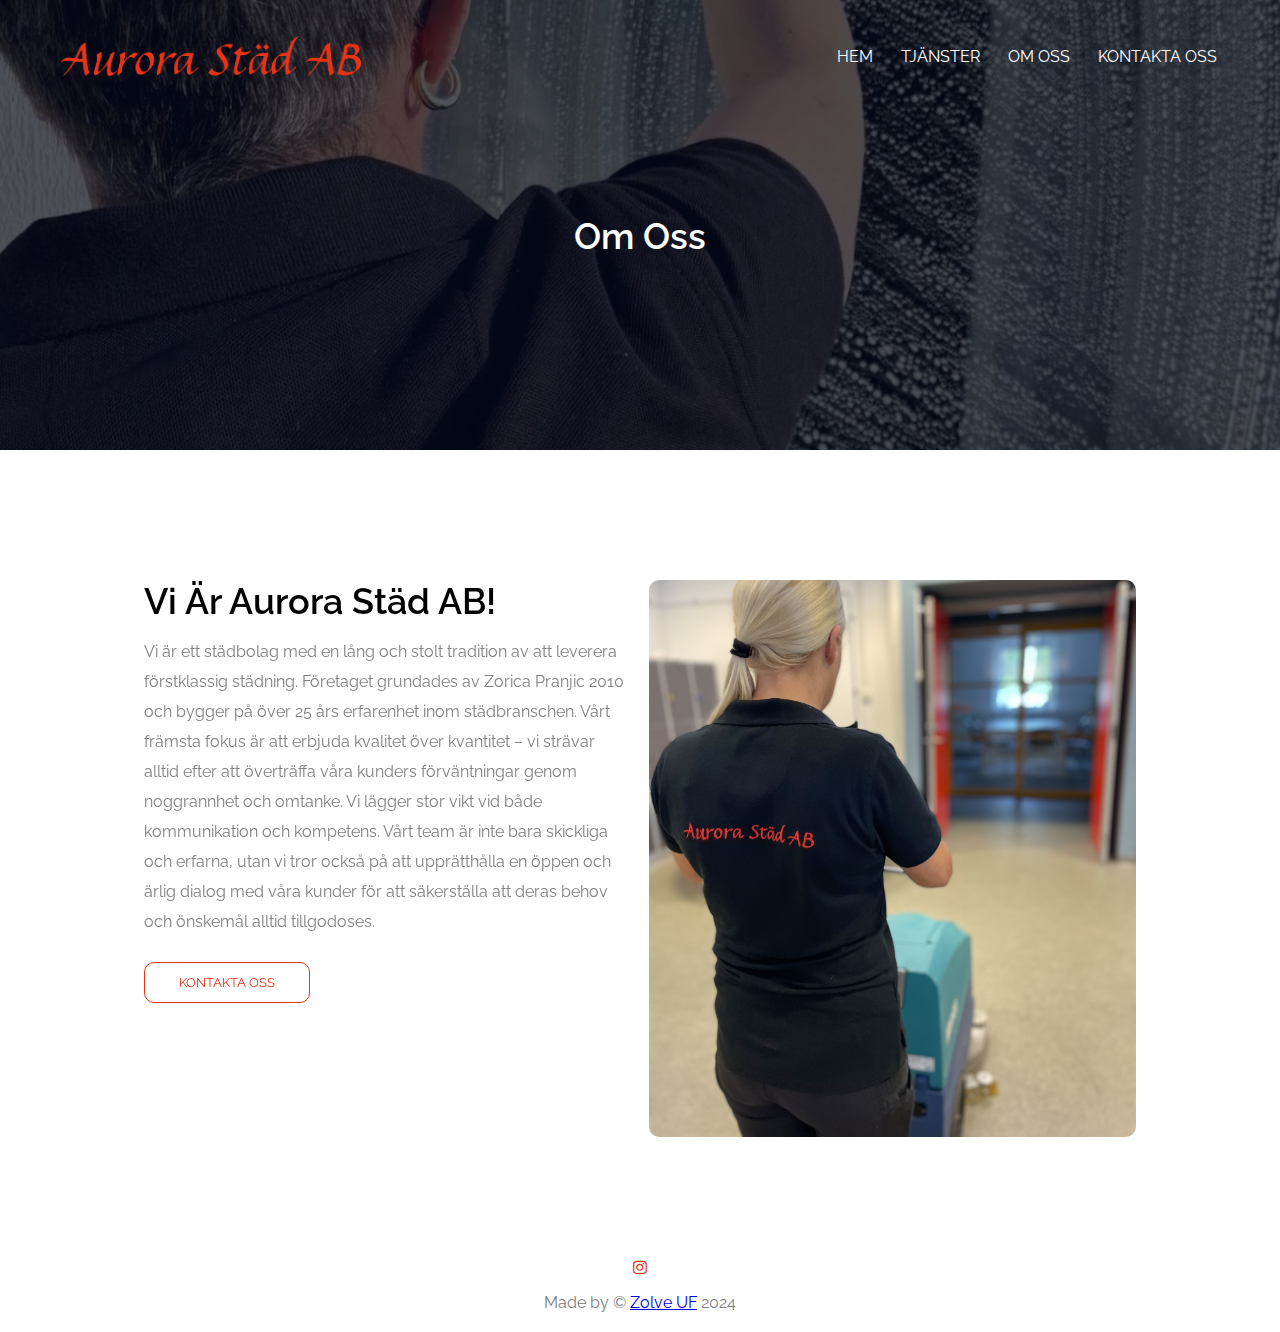
<file: about.html>
<!DOCTYPE html>
<html lang="en">
<head>
    <meta charset="UTF-8">
    <meta name="viewport" content="width=device-width, initial-scale=1.0">
    <title>Om oss</title>
    <link rel="preconnect" href="https://fonts.googleapis.com">
    <link rel="preconnect" href="https://fonts.gstatic.com" crossorigin>
    <link href="https://fonts.googleapis.com/css2?family=Raleway:ital,wght@0,100..900;1,100..900&display=swap" rel="stylesheet">
    <link rel="stylesheet" href="styles1.css">
    <link rel="stylesheet" href="https://stackpath.bootstrapcdn.com/font-awesome/4.7.0/css/font-awesome.min.css">
    <link rel="stylesheet" href="https://unpkg.com/aos@next/dist/aos.css"/>
    <link rel="icon" href="images/Aurora Städ - A.png">
    <script src="script.js"></script>



</head>

<!--HEADER SEKTION-->

<body>

    <section class="sub-header">
        <nav>
            <a href="index.html"><img src="images/Aurora Städ.png" alt=""></a>
            <div class="nav-links" id="navLinks">
                <i class="fa fa-times" onclick="hideMenu()"></i>
                <ul>
                    <li><a href="index.html">HEM</a></li>
                    <li class="dropdown">
                        <a href="#" id="dropdown-toggle">TJÄNSTER <i class="fa fa-chevron-down arrow"></i></a>
                        <ul class="dropdown-menu">
                            <li><a href="tjänster.html">HEMSTÄDNING</a></li>
                            <li><a href="flyttstädning.html">FLYTTSTÄDNING</a></li>

                            <li><a href="företag-tjänster.html">FÖRETAGSSTÄDNING</a></li>
                            <li><a href="fönsterputs-tjänster.html">FÖNSTERPUTS</a></li>
                            <li><a href="extra-tjänster.html">EXTRATJÄNSTER</a></li>

                        </ul>
                    </li>

                    <li><a href="about.html">OM OSS</a></li>
                    <li><a href="contact.html">KONTAKTA OSS</a></li>
                </ul>
            </div>
            <i class="fa fa-bars" onclick="showMenu()"></i>
        </nav>
        <h1>Om Oss</h1>

    </section>

<!--OM OSS-->

<section class="about-us">
    <div class="row">
        <div class="about-col" data-aos="fade-in">
            <h1>Vi Är Aurora Städ AB!</h1>
            <p>Vi är ett städbolag med en lång och stolt tradition av att leverera förstklassig städning. Företaget grundades av Zorica Pranjic 2010 och bygger på över 25 års erfarenhet inom städbranschen. Vårt främsta fokus är att erbjuda kvalitet över kvantitet – vi strävar alltid efter att överträffa våra kunders förväntningar genom noggrannhet och omtanke.

                Vi lägger stor vikt vid både kommunikation och kompetens. Vårt team är inte bara skickliga och erfarna, utan vi tror också på att upprätthålla en öppen och ärlig dialog med våra kunder för att säkerställa att deras behov och önskemål alltid tillgodoses.
            </p>
            <a href="contact.html" class="hero-btn red-btn">KONTAKTA OSS</a>
        </div>
        <div class="about-col" data-aos="fade-in">
            <img src="images/om-oss-sida-img2.jpg">
        </div>
    </div>
</section>

<!--FOOTER SEKTION-->

<section class="footer">
    <div class="icons">
        <a target="_blank" href="https://www.instagram.com/aurorastadab/">
            <i class="fa fa-instagram"></i>
        </a>
    </div>
    <p>Made by &copy <a href="https://zolveuf.se/">Zolve UF</a> 2024</p>
</section>

 <!--JAVASCRIPT FÖR MENY-->

 <script>

    var navLinks = document.getElementById("navLinks");
    var body = document.body;
    
    function showMenu() {
        navLinks.style.right = "0";
        body.classList.add("no-scroll"); // Lägg till klass för att förhindra scroll
    }
    
    function hideMenu() {
        navLinks.style.right = "-200px";
        body.classList.remove("no-scroll"); // Ta bort klass för att återställa scroll
    }
    
        </script>
    
        <script src="https://unpkg.com/aos@next/dist/aos.js"></script>
        <script>
        AOS.init();
        </script>
    
    <script>
    var navLinks = document.getElementById("navLinks");
    var body = document.body;
    var dropdownToggle = document.getElementById("dropdown-toggle");
    var dropdownMenu = document.querySelector(".dropdown-menu");
    
    function showMenu() {
        navLinks.style.right = "0";
        body.classList.add("no-scroll"); // Prevent scrolling
    }
    
    function hideMenu() {
        navLinks.style.right = "-200px";
        body.classList.remove("no-scroll"); // Re-enable scrolling
    }
    
    // Toggle the dropdown menu in mobile view
    dropdownToggle.addEventListener("click", function(e) {
        e.preventDefault(); // Prevent the default link behavior
        dropdownMenu.classList.toggle("active"); // Toggle the visibility of the dropdown
    });
    </script>
    
</body>

</html>
</file>
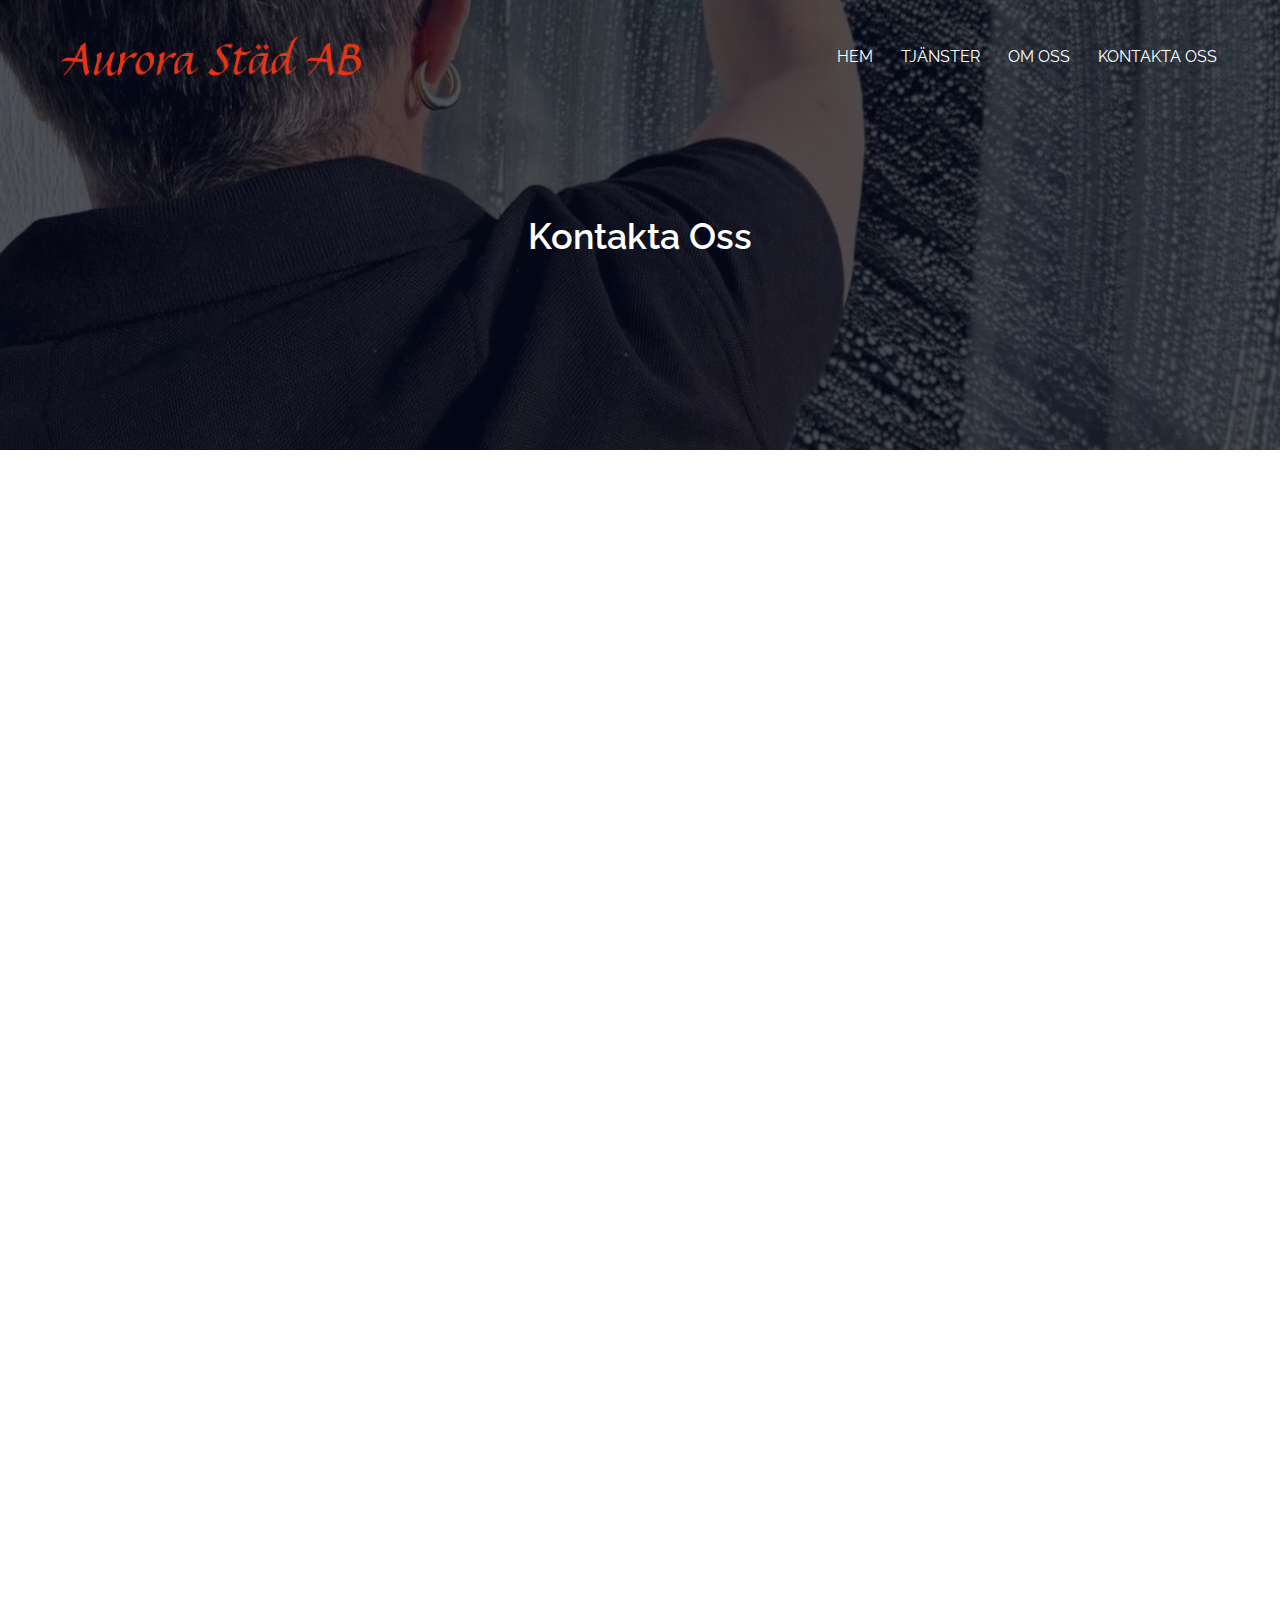
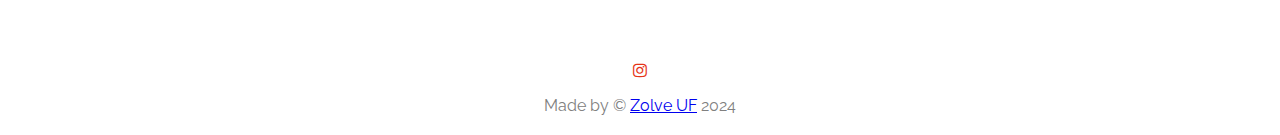
<file: contact.html>
<!DOCTYPE html>
<html lang="en">
<head>
    <meta charset="UTF-8">
    <meta name="viewport" content="width=device-width, initial-scale=1.0">
    <title>Kontakta oss</title>
    <link rel="preconnect" href="https://fonts.googleapis.com">
    <link rel="preconnect" href="https://fonts.gstatic.com" crossorigin>
    <link href="https://fonts.googleapis.com/css2?family=Raleway:ital,wght@0,100..900;1,100..900&display=swap" rel="stylesheet">
    <link rel="stylesheet" href="styles1.css">
    <link rel="stylesheet" href="https://stackpath.bootstrapcdn.com/font-awesome/4.7.0/css/font-awesome.min.css">
    <link rel="stylesheet" href="https://unpkg.com/aos@next/dist/aos.css" />
    <link rel="icon" href="images/Aurora Städ - A.png">
    <script src="script.js"></script>



</head>

<!--HEADER SEKTION-->

<body>

    <section class="sub-header">
        <nav>
            <a href="index.html"><img src="images/Aurora Städ.png" alt=""></a>
            <div class="nav-links" id="navLinks">
                <i class="fa fa-times" onclick="hideMenu()"></i>
                <ul>
                    <li><a href="index.html">HEM</a></li>
                    <li class="dropdown">
                        <a href="#" id="dropdown-toggle">TJÄNSTER <i class="fa fa-chevron-down arrow"></i></a>
                        <ul class="dropdown-menu">
                            <li><a href="tjänster.html">HEMSTÄDNING</a></li>
                            <li><a href="flyttstädning.html">FLYTTSTÄDNING</a></li>

                            <li><a href="företag-tjänster.html">FÖRETAGSSTÄDNING</a></li>
                            <li><a href="fönsterputs-tjänster.html">FÖNSTERPUTS</a></li>
                            <li><a href="extra-tjänster.html">EXTRATJÄNSTER</a></li>

                        </ul>
                    </li>

                    <li><a href="about.html">OM OSS</a></li>
                    <li><a href="contact.html">KONTAKTA OSS</a></li>
                </ul>
            </div>
            <i class="fa fa-bars" onclick="showMenu()"></i>
        </nav>
        <h1>Kontakta Oss</h1>

    </section>

<!--KONTAKTA OSS-->

<section class="location"  data-aos="fade-in">
    <iframe src="https://www.google.com/maps/embed?pb=!1m18!1m12!1m3!1d1091.0926634527498!2d13.963346999999999!3d56.8427649!2m3!1f0!2f0!3f0!3m2!1i1024!2i768!4f13.1!3m3!1m2!1s0x4651277268b71d05%3A0x32d4c0748e8e2e5f!2sAurora%20St%C3%A4d%20Ab!5e0!3m2!1sen!2sse!4v1724598513454!5m2!1sen!2sse" width="600" height="450" style="border:0;" allowfullscreen="" loading="lazy" referrerpolicy="no-referrer-when-downgrade"></iframe>
</section>

<section class="contact-us"  data-aos="fade-in">

    <div class="row">
        <div class="contact-col">
            <div>
                <i class="fa fa-home"></i>
                <span>
                    <h5>Hagatorpsvägen 11</h5>
                    <p>Ljungby, Småland</p>
                </span>
            </div>
            <div>
                <i class="fa fa-phone"></i>
                <span>
                    <h5>+46 70-348 31 88</h5>
                    <p>Måndag till Fredag, 07:30 till 19:30</p>
                </span>
            </div>
            <div>
                <i class="fa fa-envelope-o"></i>
                <span>
                    <h5>aurora.stad@hotmail.com</h5>
                    <p>Maila oss dina frågor!</p>
                </span>
            </div>
        </div>

        <div class="contact-container">
            <form  action="https://api.web3forms.com/submit" method="POST"class="contact-left">
                <div class="contact-left-title">
                </div>
                <input type="hidden" name="access_key" value="cedf68e4-cb64-42ea-8ffb-691b0b4f5713">
                <input type="text" name="name" placeholder="Namn" class="contact-inputs" required>
                <input type="text" name="email" placeholder="Mail" class="contact-inputs" required>
                <textarea name="message" placeholder="Meddelande" class="contact-inputs" required></textarea>
                <button class="hero-btn2"  type="submit">Skicka</button>
            </form>
        </div>

    </div>

</section>


</body>
</html>




<!--FOOTER SEKTION-->

<section class="footer">
    <div class="icons">
        <a target="_blank" href="https://www.instagram.com/aurorastadab/">
            <i class="fa fa-instagram"></i>
        </a>
    </div>
    <p>Made by &copy <a href="https://zolveuf.se/">Zolve UF</a> 2024</p>
</section>

<!--JAVASCRIPT FÖR MENY-->

<script>

    var navLinks = document.getElementById("navLinks");
    var body = document.body;
    
    function showMenu() {
        navLinks.style.right = "0";
        body.classList.add("no-scroll"); // Lägg till klass för att förhindra scroll
    }
    
    function hideMenu() {
        navLinks.style.right = "-200px";
        body.classList.remove("no-scroll"); // Ta bort klass för att återställa scroll
    }
    
        </script>
    
        <script src="https://unpkg.com/aos@next/dist/aos.js"></script>
        <script>
        AOS.init();
        </script>
    
    <script>
    var navLinks = document.getElementById("navLinks");
    var body = document.body;
    var dropdownToggle = document.getElementById("dropdown-toggle");
    var dropdownMenu = document.querySelector(".dropdown-menu");
    
    function showMenu() {
        navLinks.style.right = "0";
        body.classList.add("no-scroll"); // Prevent scrolling
    }
    
    function hideMenu() {
        navLinks.style.right = "-200px";
        body.classList.remove("no-scroll"); // Re-enable scrolling
    }
    
    // Toggle the dropdown menu in mobile view
    dropdownToggle.addEventListener("click", function(e) {
        e.preventDefault(); // Prevent the default link behavior
        dropdownMenu.classList.toggle("active"); // Toggle the visibility of the dropdown
    });
    </script>
    
</body>

</html>
</file>
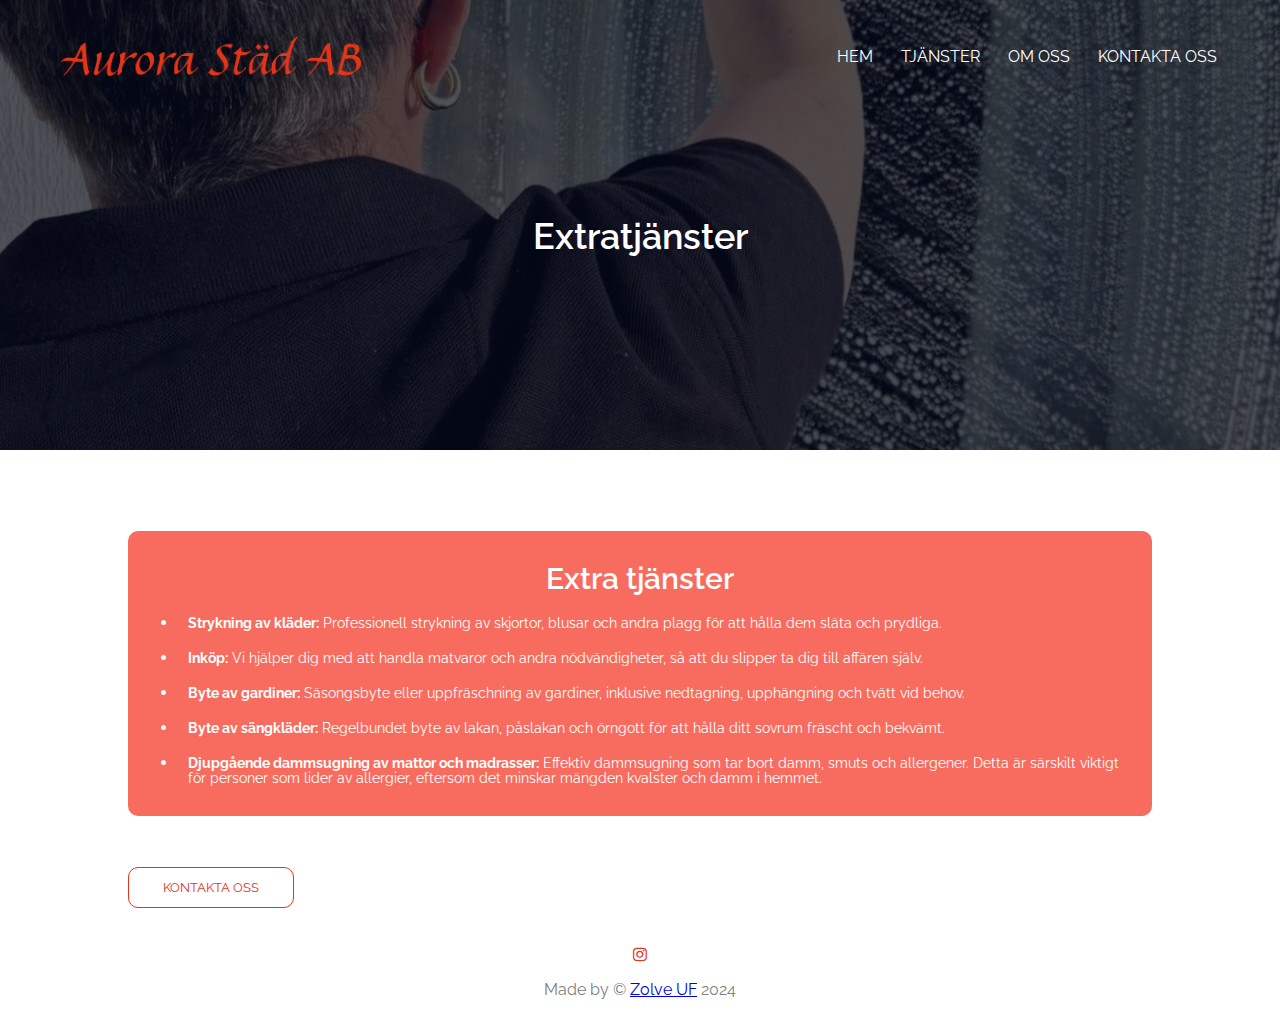
<file: extra-tjänster.html>
<!DOCTYPE html>
<html lang="en">
<head>
    <meta charset="UTF-8">
    <meta name="viewport" content="width=device-width, initial-scale=1.0">
    <title>Extra Tjänster</title>
    <link rel="preconnect" href="https://fonts.googleapis.com">
    <link rel="preconnect" href="https://fonts.gstatic.com" crossorigin>
    <link href="https://fonts.googleapis.com/css2?family=Raleway:ital,wght@0,100..900;1,100..900&display=swap" rel="stylesheet">
    <link rel="stylesheet" href="styles1.css">
    <link rel="stylesheet" href="https://stackpath.bootstrapcdn.com/font-awesome/4.7.0/css/font-awesome.min.css">
    <link rel="stylesheet" href="https://unpkg.com/aos@next/dist/aos.css" />
    <link rel="icon" href="images/Aurora Städ - A.png">
    <script src="script.js"></script>



</head>

<!--HEADER SEKTION-->

<body>

    <section class="sub-header">
        <nav>
            <a href="index.html"><img src="images/Aurora Städ.png" alt=""></a>
            <div class="nav-links" id="navLinks">
                <i class="fa fa-times" onclick="hideMenu()"></i>
                <ul>
                    <li><a href="index.html">HEM</a></li>
                    <li class="dropdown">
                        <a href="#" id="dropdown-toggle">TJÄNSTER <i class="fa fa-chevron-down arrow"></i></a>
                        <ul class="dropdown-menu">
                            <li><a href="tjänster.html">HEMSTÄDNING</a></li>
                            <li><a href="flyttstädning.html">FLYTTSTÄDNING</a></li>

                            <li><a href="företag-tjänster.html">FÖRETAGSSTÄDNING</a></li>
                            <li><a href="fönsterputs-tjänster.html">FÖNSTERPUTS</a></li>
                            <li><a href="extra-tjänster.html">EXTRATJÄNSTER</a></li>

                        </ul>
                    </li>

                    <li><a href="about.html">OM OSS</a></li>
                    <li><a href="contact.html">KONTAKTA OSS</a></li>
                </ul>
            </div>
            <i class="fa fa-bars" onclick="showMenu()"></i>
        </nav>
        <h1>Extratjänster</h1>

    </section>

<!--TJÄNSTER-->

<section class="course1">

    <div class="row1">

        <div class="course-col1"  data-aos="fade-in">
            <h3>Extra tjänster</h3>
            <ul>
                <li><p><strong>Strykning av kläder:</strong> Professionell strykning av skjortor, blusar och andra plagg för att hålla dem släta och prydliga.</p></li>
                <li><p><strong>Inköp:</strong> Vi hjälper dig med att handla matvaror och andra nödvändigheter, så att du slipper ta dig till affären själv.</p></li>
                <li><p><strong>Byte av gardiner:</strong> Säsongsbyte eller uppfräschning av gardiner, inklusive nedtagning, upphängning och tvätt vid behov.</p></li>
                <li><p><strong>Byte av sängkläder:</strong> Regelbundet byte av lakan, påslakan och örngott för att hålla ditt sovrum fräscht och bekvämt.</p></li>
                <li><p><strong>Djupgående dammsugning av mattor och madrasser:</strong> Effektiv dammsugning som tar bort damm, smuts och allergener. Detta är särskilt viktigt för personer som lider av allergier, eftersom det minskar mängden kvalster och damm i hemmet.</p></li>
            </ul>
            
            

        </div>

     <a href="contact.html"><div class="hero-btn2">KONTAKTA OSS</div></a>
    </section>

    <!--FOOTER SEKTION-->

    <section class="footer">
        <div class="icons">
            <a target="_blank" href="https://www.instagram.com/aurorastadab/">
                <i class="fa fa-instagram"></i>
            </a>
        </div>
        <p>Made by &copy <a href="https://zolveuf.se/">Zolve UF</a> 2024</p>
    </section>

    <!--JAVASCRIPT FÖR MENY-->
    <script>

        var navLinks = document.getElementById("navLinks");
        var body = document.body;
        
        function showMenu() {
            navLinks.style.right = "0";
            body.classList.add("no-scroll"); // Lägg till klass för att förhindra scroll
        }
        
        function hideMenu() {
            navLinks.style.right = "-200px";
            body.classList.remove("no-scroll"); // Ta bort klass för att återställa scroll
        }
        
            </script>
        
            <script src="https://unpkg.com/aos@next/dist/aos.js"></script>
            <script>
            AOS.init();
            </script>
        
        <script>
        var navLinks = document.getElementById("navLinks");
        var body = document.body;
        var dropdownToggle = document.getElementById("dropdown-toggle");
        var dropdownMenu = document.querySelector(".dropdown-menu");
        
        function showMenu() {
            navLinks.style.right = "0";
            body.classList.add("no-scroll"); // Prevent scrolling
        }
        
        function hideMenu() {
            navLinks.style.right = "-200px";
            body.classList.remove("no-scroll"); // Re-enable scrolling
        }
        
        // Toggle the dropdown menu in mobile view
        dropdownToggle.addEventListener("click", function(e) {
            e.preventDefault(); // Prevent the default link behavior
            dropdownMenu.classList.toggle("active"); // Toggle the visibility of the dropdown
        });
        </script>
    
</body>

</html>
</file>
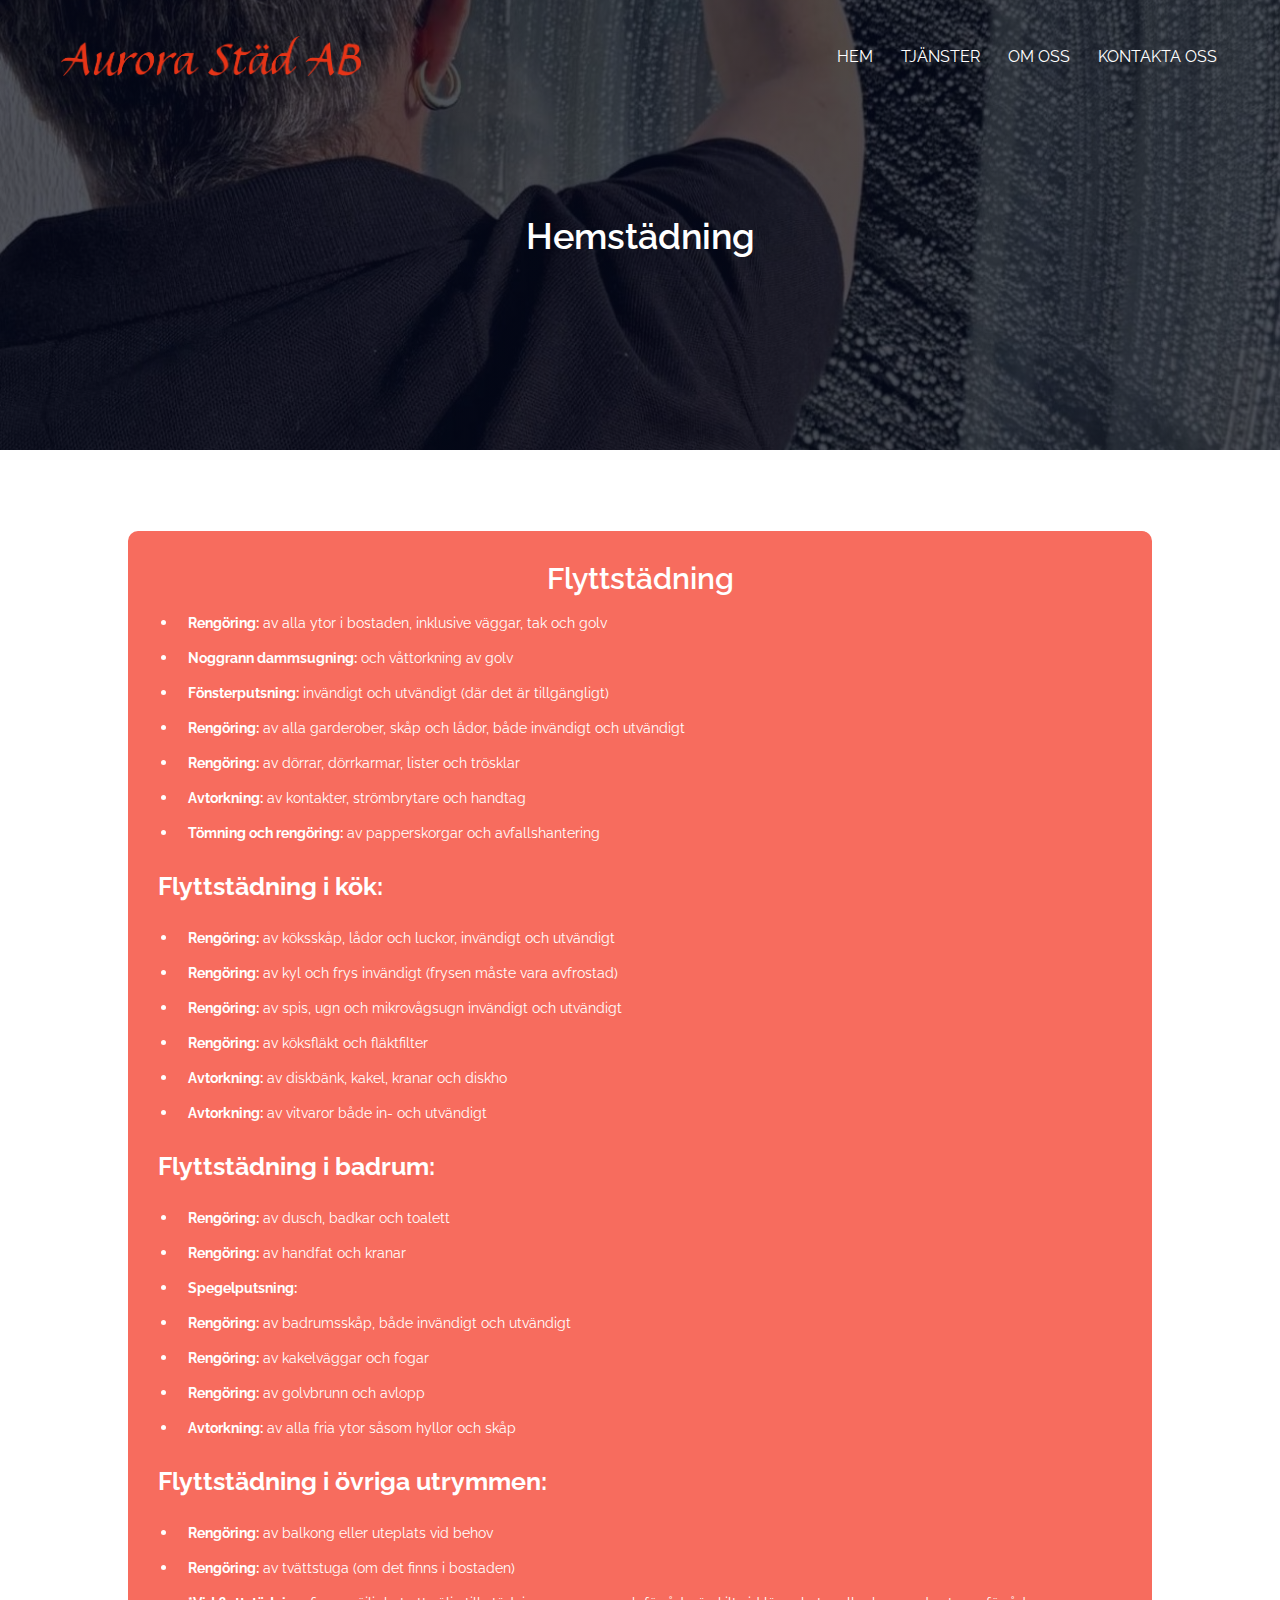
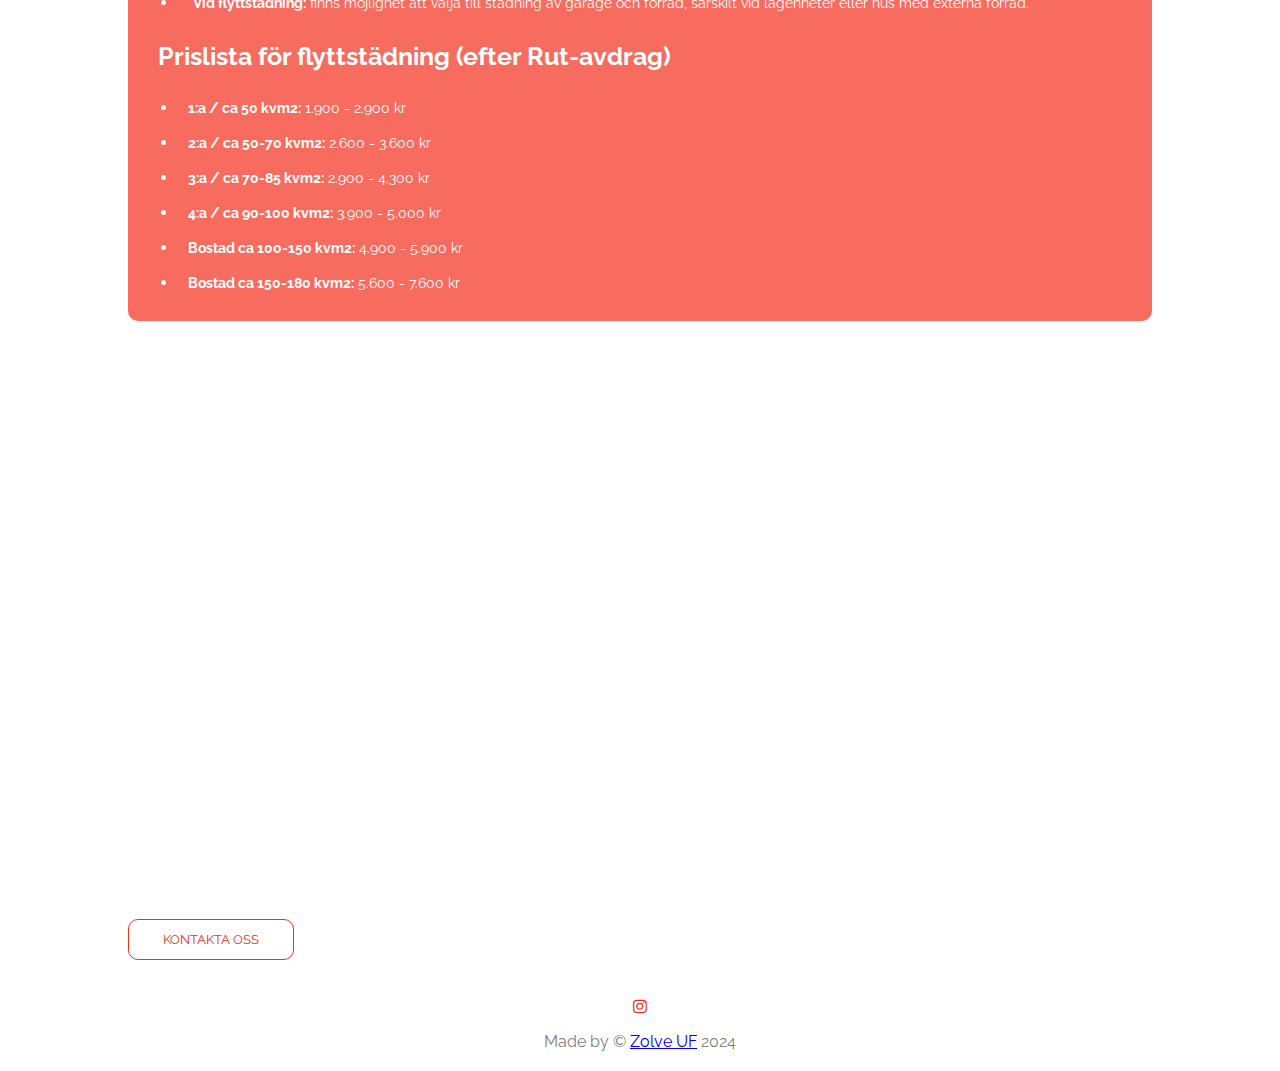
<file: flyttstädning.html>
<!DOCTYPE html>
<html lang="en">
<head>
    <meta charset="UTF-8">
    <meta name="viewport" content="width=device-width, initial-scale=1.0">
    <title>Hemstädning</title>
    <link rel="preconnect" href="https://fonts.googleapis.com">
    <link rel="preconnect" href="https://fonts.gstatic.com" crossorigin>
    <link href="https://fonts.googleapis.com/css2?family=Raleway:ital,wght@0,100..900;1,100..900&display=swap" rel="stylesheet">
    <link rel="stylesheet" href="styles1.css">
    <link rel="stylesheet" href="https://stackpath.bootstrapcdn.com/font-awesome/4.7.0/css/font-awesome.min.css">
    <link rel="stylesheet" href="https://unpkg.com/aos@next/dist/aos.css" />
    <link rel="icon" href="images/Aurora Städ - A.png">
    <script src="script.js"></script>



</head>

<!--HEADER SEKTION-->

<body>

    <section class="sub-header">
        <nav>
            <a href="index.html"><img src="images/Aurora Städ.png" alt=""></a>
            <div class="nav-links" id="navLinks">
                <i class="fa fa-times" onclick="hideMenu()"></i>
                <ul>
                    <li><a href="index.html">HEM</a></li>
                    <li class="dropdown">
                        <a href="#" id="dropdown-toggle">TJÄNSTER <i class="fa fa-chevron-down arrow"></i></a>
                        <ul class="dropdown-menu">
                            <li><a href="tjänster.html">HEMSTÄDNING</a></li>
                            <li><a href="flyttstädning.html">FLYTTSTÄDNING</a></li>
                            <li><a href="företag-tjänster.html">FÖRETAGSSTÄDNING</a></li>
                            <li><a href="fönsterputs-tjänster.html">FÖNSTERPUTS</a></li>
                            <li><a href="extra-tjänster.html">EXTRATJÄNSTER</a></li>

                        </ul>
                    </li>

                    <li><a href="about.html">OM OSS</a></li>
                    <li><a href="contact.html">KONTAKTA OSS</a></li>
                </ul>
            </div>
            <i class="fa fa-bars" onclick="showMenu()"></i>
        </nav>
        <h1>Hemstädning</h1>

    </section>

<!--TJÄNSTER-->

<section class="course1">

    <div class="row1">
        <div class="course-col1"  data-aos="fade-in">
            <h3>Flyttstädning</h3>



            <ul>
                <li><p><strong>Rengöring:</strong> av alla ytor i bostaden, inklusive väggar, tak och golv</p></li>
                <li><p><strong>Noggrann dammsugning:</strong> och våttorkning av golv</p></li>
                <li><p><strong>Fönsterputsning:</strong> invändigt och utvändigt (där det är tillgängligt)</p></li>
                <li><p><strong>Rengöring:</strong> av alla garderober, skåp och lådor, både invändigt och utvändigt</p></li>
                <li><p><strong>Rengöring:</strong> av dörrar, dörrkarmar, lister och trösklar</p></li>
                <li><p><strong>Avtorkning:</strong> av kontakter, strömbrytare och handtag</p></li>
                <li><p><strong>Tömning och rengöring:</strong> av papperskorgar och avfallshantering</p></li>
            
                <h2>Flyttstädning i kök:</h2>
                <li><p><strong>Rengöring:</strong> av köksskåp, lådor och luckor, invändigt och utvändigt</p></li>
                <li><p><strong>Rengöring:</strong> av kyl och frys invändigt (frysen måste vara avfrostad)</p></li>
                <li><p><strong>Rengöring:</strong> av spis, ugn och mikrovågsugn invändigt och utvändigt</p></li>
                <li><p><strong>Rengöring:</strong> av köksfläkt och fläktfilter</p></li>
                <li><p><strong>Avtorkning:</strong> av diskbänk, kakel, kranar och diskho</p></li>
                <li><p><strong>Avtorkning:</strong> av vitvaror både in- och utvändigt</p></li>
            
                <h2>Flyttstädning i badrum:</h2>
                <li><p><strong>Rengöring:</strong> av dusch, badkar och toalett</p></li>
                <li><p><strong>Rengöring:</strong> av handfat och kranar</p></li>
                <li><p><strong>Spegelputsning:</strong></p></li>
                <li><p><strong>Rengöring:</strong> av badrumsskåp, både invändigt och utvändigt</p></li>
                <li><p><strong>Rengöring:</strong> av kakelväggar och fogar</p></li>
                <li><p><strong>Rengöring:</strong> av golvbrunn och avlopp</p></li>
                <li><p><strong>Avtorkning:</strong> av alla fria ytor såsom hyllor och skåp</p></li>
            
                <h2>Flyttstädning i övriga utrymmen:</h2>
                <li><p><strong>Rengöring:</strong> av balkong eller uteplats vid behov</p></li>
                <li><p><strong>Rengöring:</strong> av tvättstuga (om det finns i bostaden)</p></li>
                <li><p><strong>*Vid flyttstädning:</strong> finns möjlighet att välja till städning av garage och förråd, särskilt vid lägenheter eller hus med externa förråd.</p></li>
            </ul>
            
            <h2>Prislista för flyttstädning (efter Rut-avdrag)</h2>
            <ul>
                <li><p><strong>1:a / ca 50 kvm2:</strong> 1.900 - 2.900 kr</p></li>
                <li><p><strong>2:a / ca 50-70 kvm2:</strong> 2.600 - 3.600 kr</p></li>
                <li><p><strong>3:a / ca 70-85 kvm2:</strong> 2.900 - 4.300 kr</p></li>
                <li><p><strong>4:a / ca 90-100 kvm2:</strong> 3.900 - 5.000 kr</p></li>
                <li><p><strong>Bostad ca 100-150 kvm2:</strong> 4.900 - 5.900 kr</p></li>
                <li><p><strong>Bostad ca 150-180 kvm2:</strong> 5.600 - 7.600 kr</p></li>
            </ul>
            
            
            
        </div>

        <div class="course-col1"  data-aos="fade-in">
            <h3>Extra information</h3>
            <ul>
                <li><p><strong>Kostnadsfritt hembesök:</strong> där vi noggrant inspekterar bostaden och diskuterar kundens önskemål. Efter detta besök ger vi en preliminär prisoffert baserat på vår bedömning.</p></li>
                <li><p><strong>Inga extra kostnader:</strong> för bensin eller transport</p></li>
                <li><p><strong>Flexibla städtider:</strong> som passar din schemaläggning</p></li>
                <li><p><strong>Professionell personal:</strong> och erfaren personal</p></li>
                <li><p><strong>Allt ingår:</strong> alla nödvändiga städprodukter och utrustning ingår</p></li>
                <li><p><strong>Miljövänliga rengöringsmedel:</strong> tillgängliga</p></li>
                <li><p><strong>Försäkring:</strong> som täcker skador under städning</p></li>
                <li><p><strong>Städning enligt önskemål:</strong> och specifika behov</p></li>
                <li><p><strong>Support och kundservice:</strong> omedelbar tillgång</p></li>
                <li><p><strong>Kvalitetskontroll:</strong> regelbunden kvalitetskontroll och feedbacksystem</p></li>
                <li><p><strong>Flexibla betalningsalternativ:</strong> och fakturering</p></li>
            </ul>
            
        </div>
            
        
     </div>
     <a href="contact.html"><div class="hero-btn2">KONTAKTA OSS</div></a>
    </section>

    <!--FOOTER SEKTION-->

    <section class="footer">
        <div class="icons">
            <a target="_blank" href="https://www.instagram.com/aurorastadab/">
                <i class="fa fa-instagram"></i>
            </a>
        </div>
        <p>Made by &copy <a href="https://zolveuf.se/">Zolve UF</a> 2024</p>
    </section>

    <!--JAVASCRIPT FÖR MENY-->

    <script>

        var navLinks = document.getElementById("navLinks");
        var body = document.body;
        
        function showMenu() {
            navLinks.style.right = "0";
            body.classList.add("no-scroll"); // Lägg till klass för att förhindra scroll
        }
        
        function hideMenu() {
            navLinks.style.right = "-200px";
            body.classList.remove("no-scroll"); // Ta bort klass för att återställa scroll
        }
        
            </script>
        
            <script src="https://unpkg.com/aos@next/dist/aos.js"></script>
            <script>
            AOS.init();
            </script>
        
        <script>
        var navLinks = document.getElementById("navLinks");
        var body = document.body;
        var dropdownToggle = document.getElementById("dropdown-toggle");
        var dropdownMenu = document.querySelector(".dropdown-menu");
        
        function showMenu() {
            navLinks.style.right = "0";
            body.classList.add("no-scroll"); // Prevent scrolling
        }
        
        function hideMenu() {
            navLinks.style.right = "-200px";
            body.classList.remove("no-scroll"); // Re-enable scrolling
        }
        
        // Toggle the dropdown menu in mobile view
        dropdownToggle.addEventListener("click", function(e) {
            e.preventDefault(); // Prevent the default link behavior
            dropdownMenu.classList.toggle("active"); // Toggle the visibility of the dropdown
        });
        </script>
    
</body>

</html>
</file>
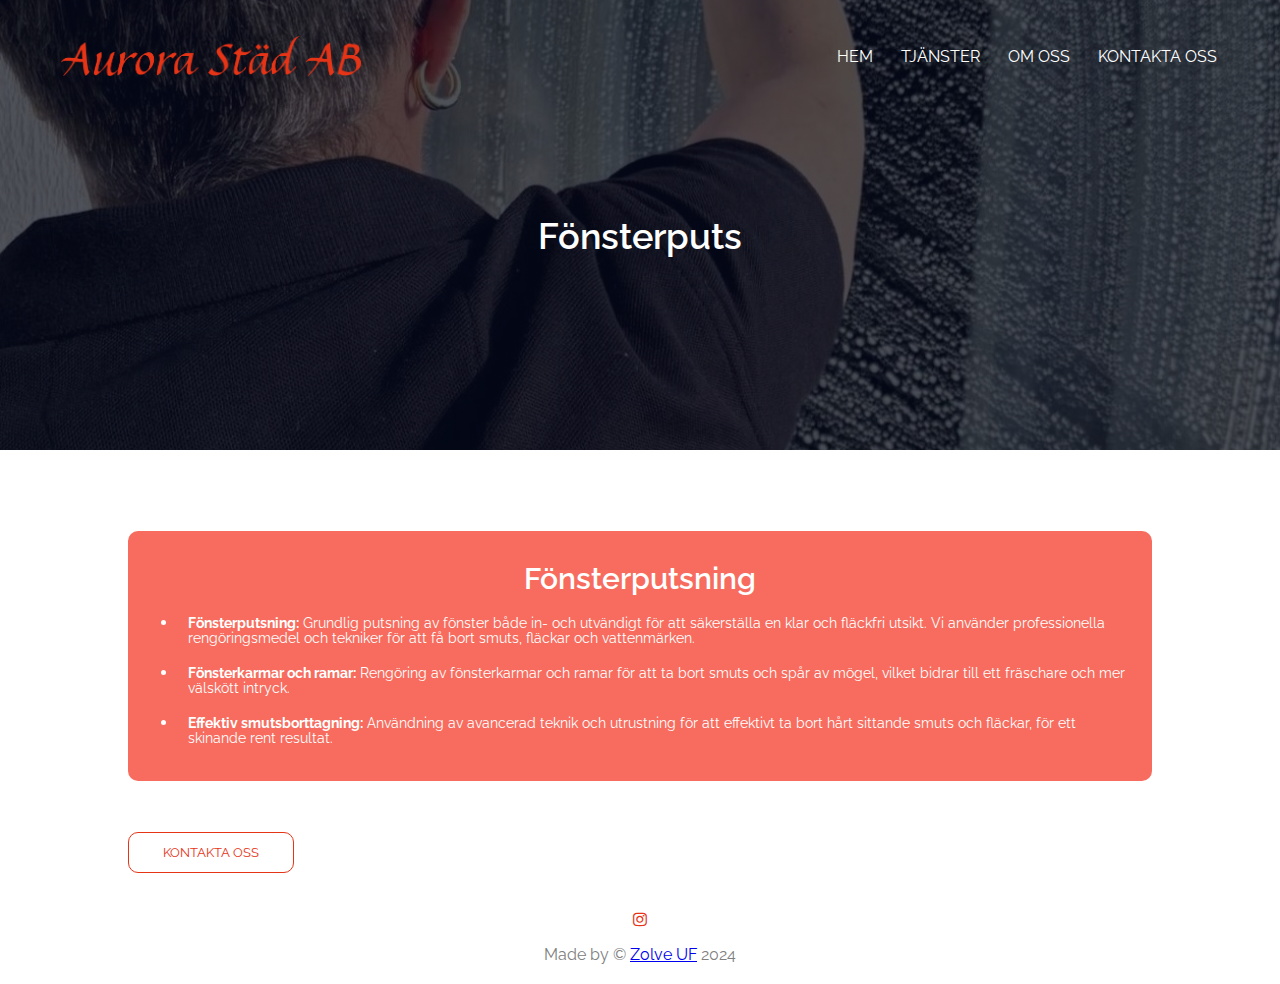
<file: fönsterputs-tjänster.html>
<!DOCTYPE html>
<html lang="en">
<head>
    <meta charset="UTF-8">
    <meta name="viewport" content="width=device-width, initial-scale=1.0">
    <title>Fönsterputs</title>
    <link rel="preconnect" href="https://fonts.googleapis.com">
    <link rel="preconnect" href="https://fonts.gstatic.com" crossorigin>
    <link href="https://fonts.googleapis.com/css2?family=Raleway:ital,wght@0,100..900;1,100..900&display=swap" rel="stylesheet">
    <link rel="stylesheet" href="styles1.css">
    <link rel="stylesheet" href="https://stackpath.bootstrapcdn.com/font-awesome/4.7.0/css/font-awesome.min.css">
    <link rel="stylesheet" href="https://unpkg.com/aos@next/dist/aos.css" />
    <link rel="icon" href="images/Aurora Städ - A.png">
    <script src="script.js"></script>


</head>

<!--HEADER SEKTION-->

<body>

    <section class="sub-header">
        <nav>
            <a href="index.html"><img src="images/Aurora Städ.png" alt=""></a>
            <div class="nav-links" id="navLinks">
                <i class="fa fa-times" onclick="hideMenu()"></i>
                <ul>
                    <li><a href="index.html">HEM</a></li>
                    <li class="dropdown">
                        <a href="#" id="dropdown-toggle">TJÄNSTER <i class="fa fa-chevron-down arrow"></i></a>
                        <ul class="dropdown-menu">
                            <li><a href="tjänster.html">HEMSTÄDNING</a></li>
                            <li><a href="flyttstädning.html">FLYTTSTÄDNING</a></li>

                            <li><a href="företag-tjänster.html">FÖRETAGSSTÄDNING</a></li>
                            <li><a href="fönsterputs-tjänster.html">FÖNSTERPUTS</a></li>
                            <li><a href="extra-tjänster.html">EXTRATJÄNSTER</a></li>

                        </ul>
                    </li>

                    <li><a href="about.html">OM OSS</a></li>
                    <li><a href="contact.html">KONTAKTA OSS</a></li>
                </ul>
            </div>
            <i class="fa fa-bars" onclick="showMenu()"></i>
        </nav>
        <h1>Fönsterputs</h1>

    </section>

<!--TJÄNSTER-->

<section class="course1">

    <div class="row1">

        <div class="course-col1"  data-aos="fade-in">
            <h3>Fönsterputsning</h3>
            <ul>
                <li><p><strong>Fönsterputsning:</strong> Grundlig putsning av fönster både in- och utvändigt för att säkerställa en klar och fläckfri utsikt. Vi använder professionella rengöringsmedel och tekniker för att få bort smuts, fläckar och vattenmärken.</p></li>
                <li><p><strong>Fönsterkarmar och ramar:</strong> Rengöring av fönsterkarmar och ramar för att ta bort smuts och spår av mögel, vilket bidrar till ett fräschare och mer välskött intryck.</p></li>
                <li><p><strong>Effektiv smutsborttagning:</strong> Användning av avancerad teknik och utrustning för att effektivt ta bort hårt sittande smuts och fläckar, för ett skinande rent resultat.</p></li>
            </ul>
            

        </div>

     <a href="contact.html"><div class="hero-btn2">KONTAKTA OSS</div></a>
    </section>

    <!--FOOTER SEKTION-->

    <section class="footer">
        <div class="icons">
            <a target="_blank" href="https://www.instagram.com/aurorastadab/">
                <i class="fa fa-instagram"></i>
            </a>
        </div>
        <p>Made by &copy <a href="https://zolveuf.se/">Zolve UF</a> 2024</p>
    </section>

    <!--JAVASCRIPT FÖR MENY-->

    <script>

        var navLinks = document.getElementById("navLinks");
        var body = document.body;
        
        function showMenu() {
            navLinks.style.right = "0";
            body.classList.add("no-scroll"); // Lägg till klass för att förhindra scroll
        }
        
        function hideMenu() {
            navLinks.style.right = "-200px";
            body.classList.remove("no-scroll"); // Ta bort klass för att återställa scroll
        }
        
            </script>
        
            <script src="https://unpkg.com/aos@next/dist/aos.js"></script>
            <script>
            AOS.init();
            </script>
        
        <script>
        var navLinks = document.getElementById("navLinks");
        var body = document.body;
        var dropdownToggle = document.getElementById("dropdown-toggle");
        var dropdownMenu = document.querySelector(".dropdown-menu");
        
        function showMenu() {
            navLinks.style.right = "0";
            body.classList.add("no-scroll"); // Prevent scrolling
        }
        
        function hideMenu() {
            navLinks.style.right = "-200px";
            body.classList.remove("no-scroll"); // Re-enable scrolling
        }
        
        // Toggle the dropdown menu in mobile view
        dropdownToggle.addEventListener("click", function(e) {
            e.preventDefault(); // Prevent the default link behavior
            dropdownMenu.classList.toggle("active"); // Toggle the visibility of the dropdown
        });
        </script>
    
</body>

</html>
</file>
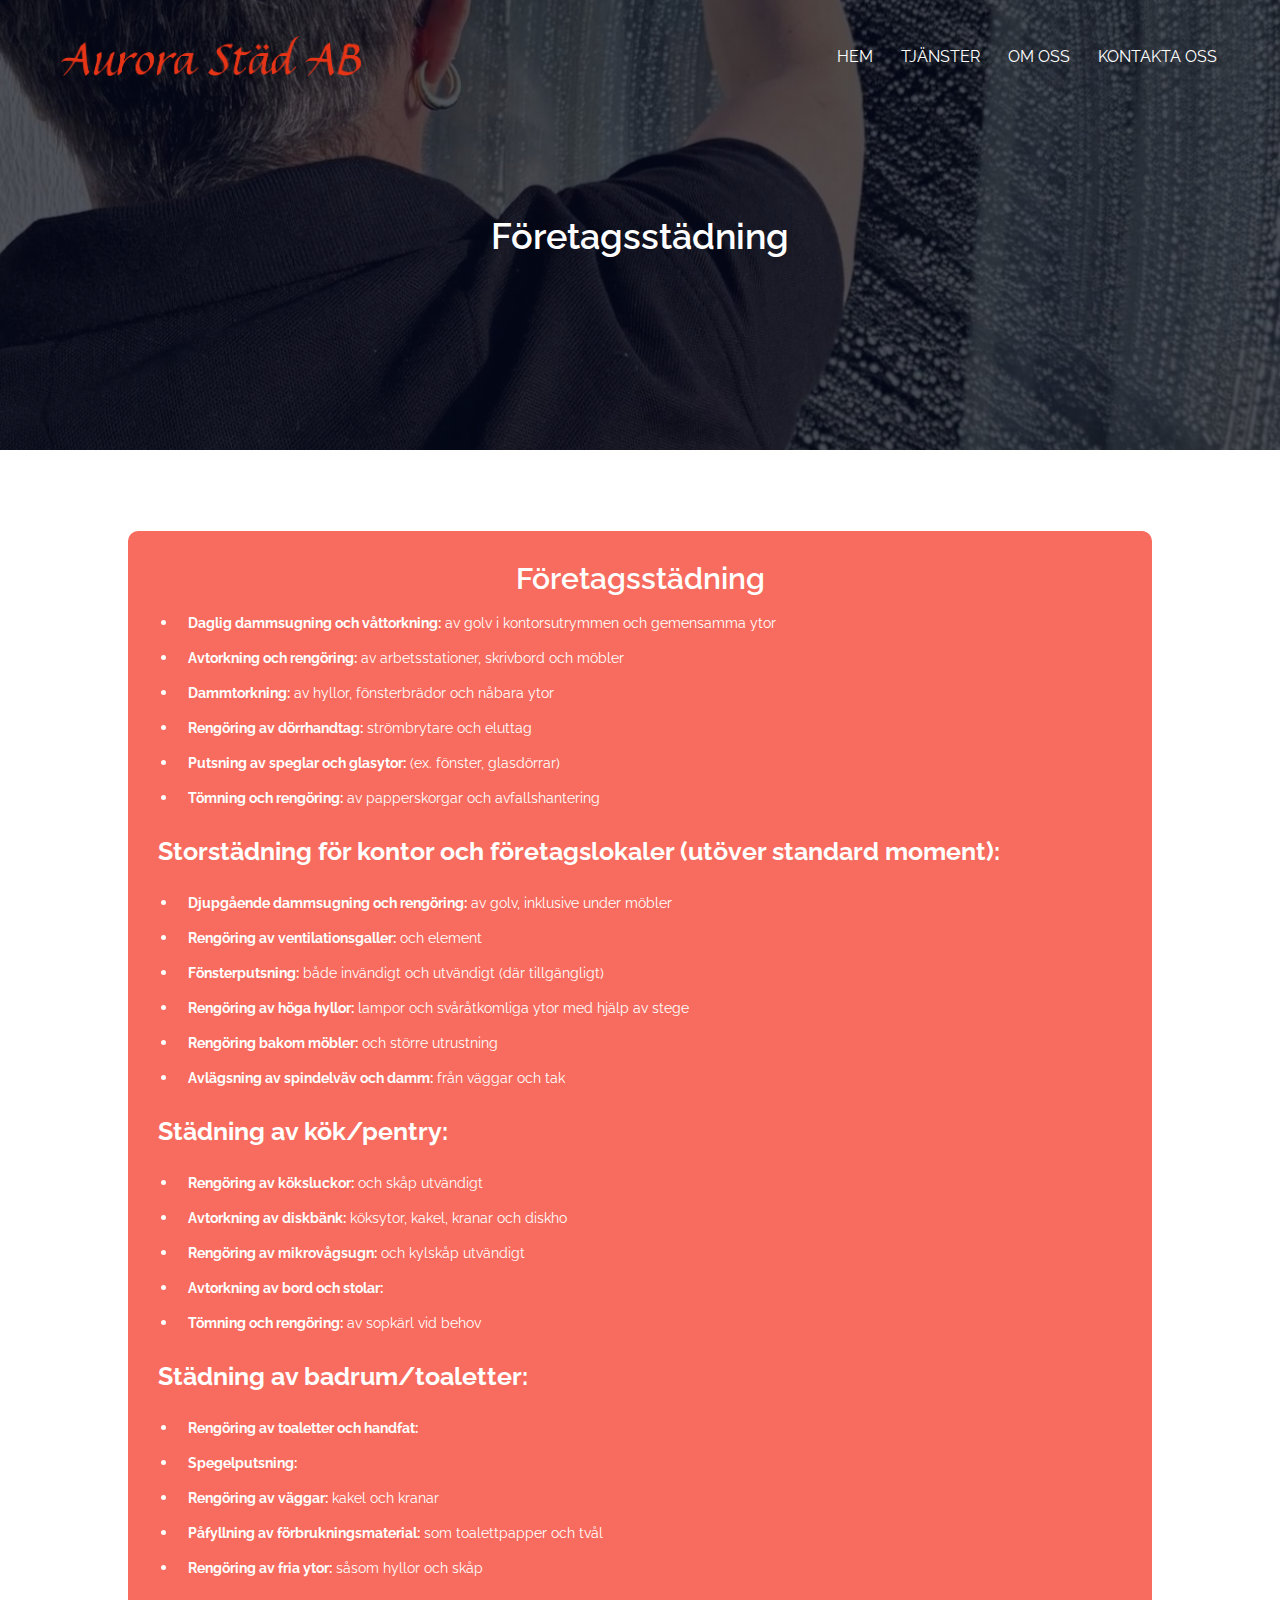
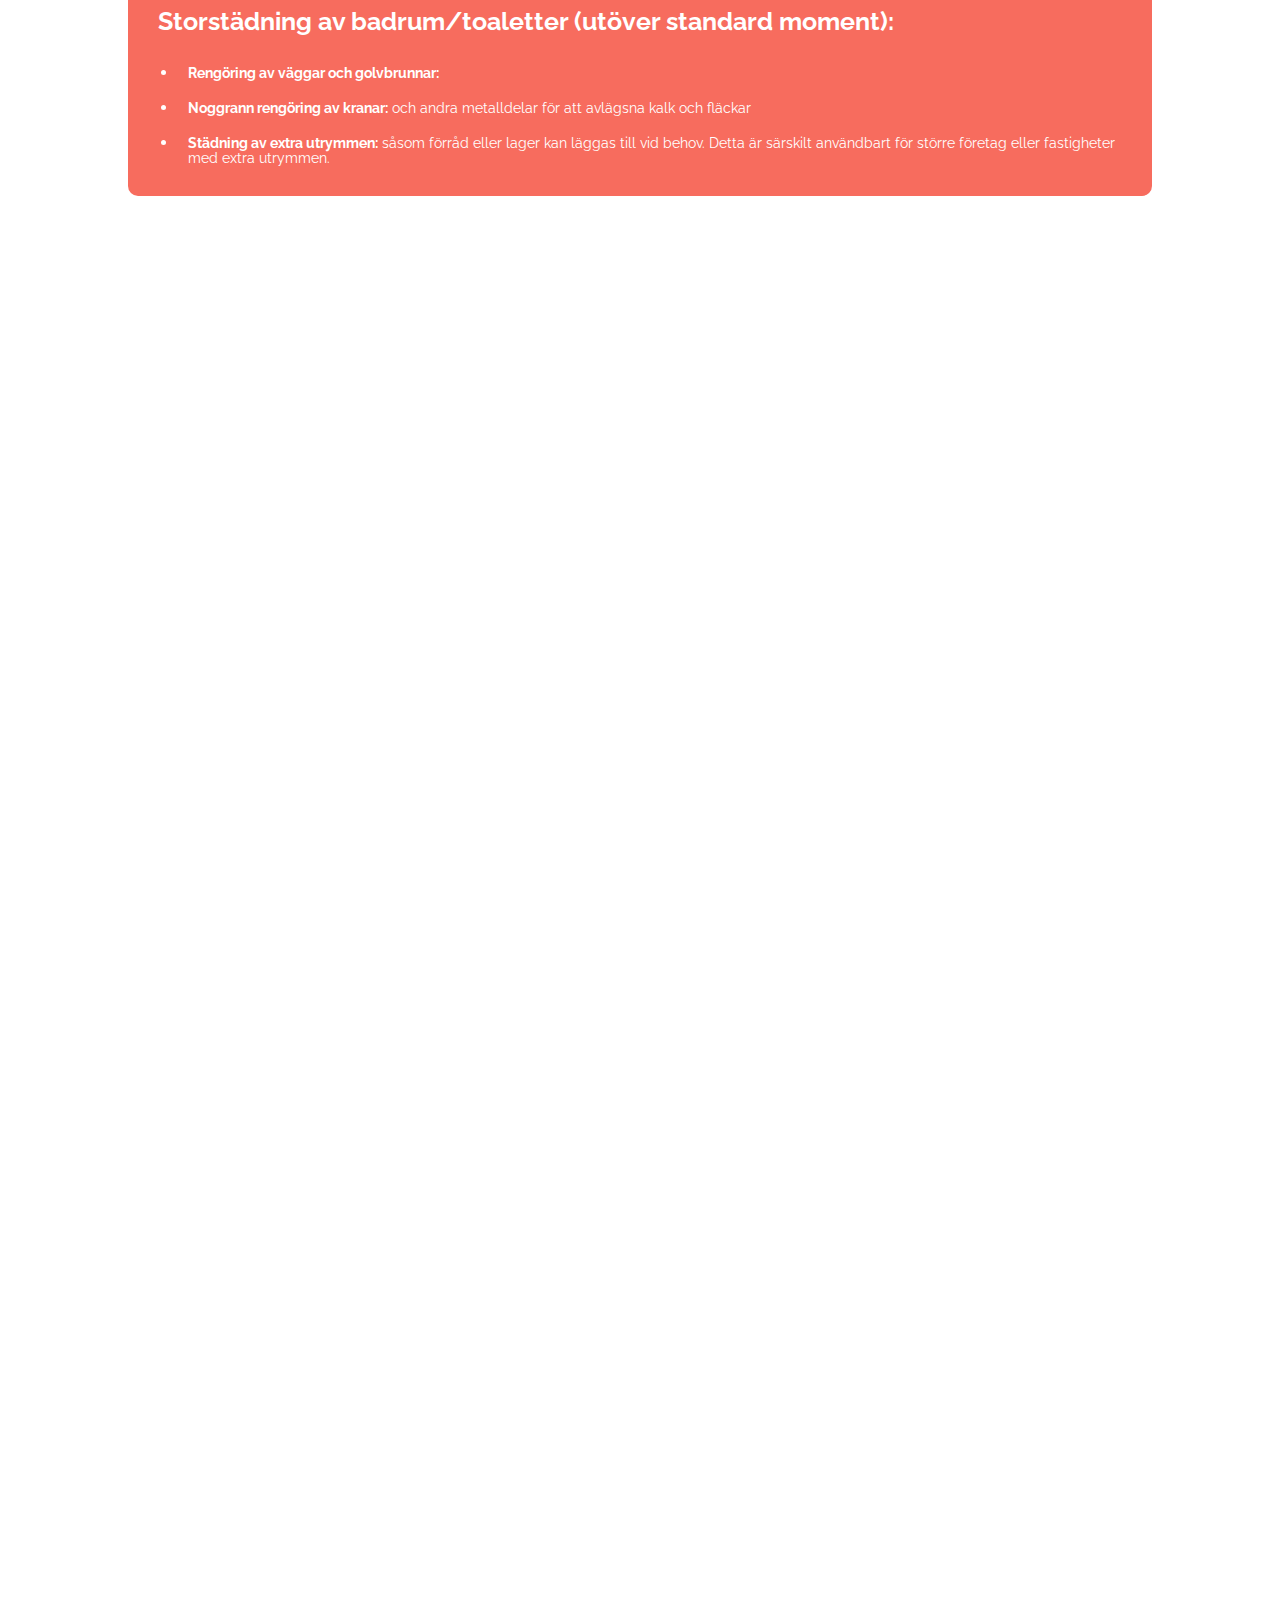
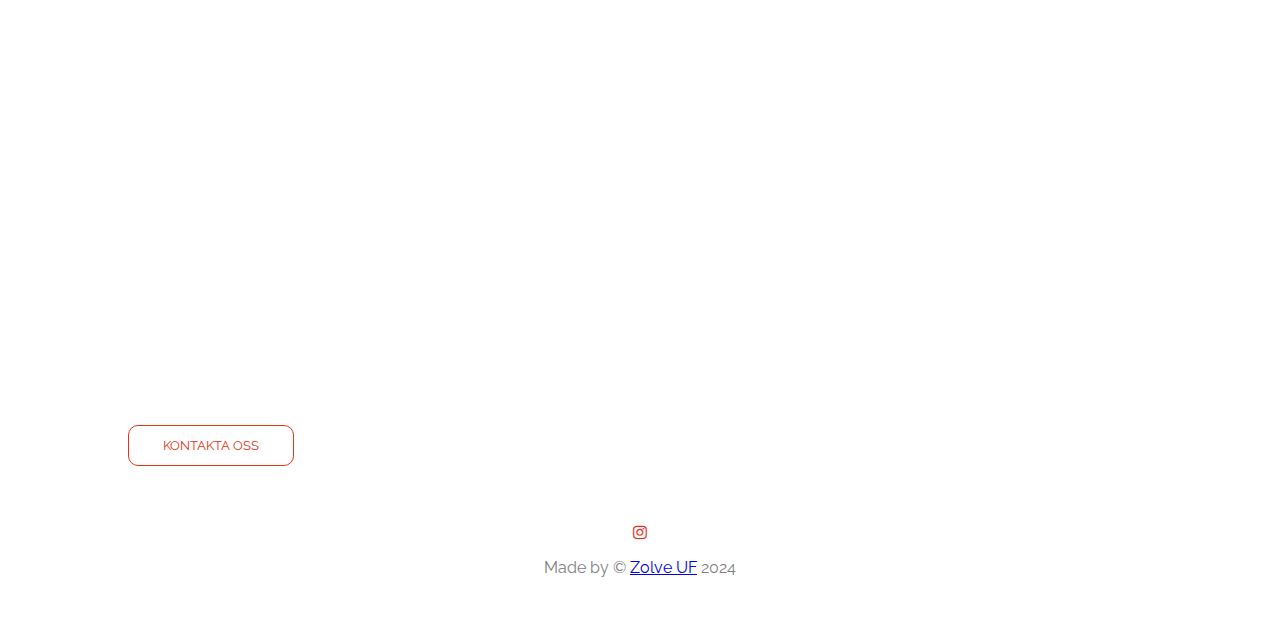
<file: företag-tjänster.html>
<!DOCTYPE html>
<html lang="en">
<head>
    <meta charset="UTF-8">
    <meta name="viewport" content="width=device-width, initial-scale=1.0">
    <title>Företagsstädning</title>
    <link rel="preconnect" href="https://fonts.googleapis.com">
    <link rel="preconnect" href="https://fonts.gstatic.com" crossorigin>
    <link href="https://fonts.googleapis.com/css2?family=Raleway:ital,wght@0,100..900;1,100..900&display=swap" rel="stylesheet">
    <link rel="stylesheet" href="styles1.css">
    <link rel="stylesheet" href="https://stackpath.bootstrapcdn.com/font-awesome/4.7.0/css/font-awesome.min.css">
    <link rel="stylesheet" href="https://unpkg.com/aos@next/dist/aos.css" />
    <link rel="icon" href="images/Aurora Städ - A.png">
    <script src="script.js"></script>



</head>

<!--HEADER SEKTION-->

<body>

    <section class="sub-header">
        <nav>
            <a href="index.html"><img src="images/Aurora Städ.png" alt=""></a>
            <div class="nav-links" id="navLinks">
                <i class="fa fa-times" onclick="hideMenu()"></i>
                <ul>
                    <li><a href="index.html">HEM</a></li>
                    <li class="dropdown">
                        <a href="#" id="dropdown-toggle">TJÄNSTER <i class="fa fa-chevron-down arrow"></i></a>
                        <ul class="dropdown-menu">
                            <li><a href="tjänster.html">HEMSTÄDNING</a></li>
                            <li><a href="flyttstädning.html">FLYTTSTÄDNING</a></li>

                            <li><a href="företag-tjänster.html">FÖRETAGSSTÄDNING</a></li>
                            <li><a href="fönsterputs-tjänster.html">FÖNSTERPUTS</a></li>
                            <li><a href="extra-tjänster.html">EXTRATJÄNSTER</a></li>

                        </ul>
                    </li>

                    <li><a href="about.html">OM OSS</a></li>
                    <li><a href="contact.html">KONTAKTA OSS</a></li>
                </ul>
            </div>
            <i class="fa fa-bars" onclick="showMenu()"></i>
        </nav>
        <h1>Företagsstädning</h1>

    </section>

<!--TJÄNSTER-->

<section class="course1">

    <div class="row1">

        <div class="course-col1"  data-aos="fade-in">
            <h3>Företagsstädning</h3>
            <ul>
                <li><p><strong>Daglig dammsugning och våttorkning:</strong> av golv i kontorsutrymmen och gemensamma ytor</p></li>
                <li><p><strong>Avtorkning och rengöring:</strong> av arbetsstationer, skrivbord och möbler</p></li>
                <li><p><strong>Dammtorkning:</strong> av hyllor, fönsterbrädor och nåbara ytor</p></li>
                <li><p><strong>Rengöring av dörrhandtag:</strong> strömbrytare och eluttag</p></li>
                <li><p><strong>Putsning av speglar och glasytor:</strong> (ex. fönster, glasdörrar)</p></li>
                <li><p><strong>Tömning och rengöring:</strong> av papperskorgar och avfallshantering</p></li>
            
                <h2>Storstädning för kontor och företagslokaler (utöver standard moment):</h2>
                <li><p><strong>Djupgående dammsugning och rengöring:</strong> av golv, inklusive under möbler</p></li>
                <li><p><strong>Rengöring av ventilationsgaller:</strong> och element</p></li>
                <li><p><strong>Fönsterputsning:</strong> både invändigt och utvändigt (där tillgängligt)</p></li>
                <li><p><strong>Rengöring av höga hyllor:</strong> lampor och svåråtkomliga ytor med hjälp av stege</p></li>
                <li><p><strong>Rengöring bakom möbler:</strong> och större utrustning</p></li>
                <li><p><strong>Avlägsning av spindelväv och damm:</strong> från väggar och tak</p></li>
            
                <h2>Städning av kök/pentry:</h2>
                <li><p><strong>Rengöring av köksluckor:</strong> och skåp utvändigt</p></li>
                <li><p><strong>Avtorkning av diskbänk:</strong> köksytor, kakel, kranar och diskho</p></li>
                <li><p><strong>Rengöring av mikrovågsugn:</strong> och kylskåp utvändigt</p></li>
                <li><p><strong>Avtorkning av bord och stolar:</strong></p></li>
                <li><p><strong>Tömning och rengöring:</strong> av sopkärl vid behov</p></li>
            
                <h2>Städning av badrum/toaletter:</h2>
                <li><p><strong>Rengöring av toaletter och handfat:</strong></p></li>
                <li><p><strong>Spegelputsning:</strong></p></li>
                <li><p><strong>Rengöring av väggar:</strong> kakel och kranar</p></li>
                <li><p><strong>Påfyllning av förbrukningsmaterial:</strong> som toalettpapper och tvål</p></li>
                <li><p><strong>Rengöring av fria ytor:</strong> såsom hyllor och skåp</p></li>
            
                <h2>Storstädning av badrum/toaletter (utöver standard moment):</h2>
                <li><p><strong>Rengöring av väggar och golvbrunnar:</strong></p></li>
                <li><p><strong>Noggrann rengöring av kranar:</strong> och andra metalldelar för att avlägsna kalk och fläckar</p></li>
                <li><p><strong>Städning av extra utrymmen:</strong> såsom förråd eller lager kan läggas till vid behov. Detta är särskilt användbart för större företag eller fastigheter med extra utrymmen.</p></li>
            </ul>
            
        </div>

        <div class="course-col1"  data-aos="fade-in">
            <h3>Byggstädning</h3>
            <ul>
                <li><p><strong>Borttagning av byggdamm:</strong> och grov smuts från alla ytor</p></li>
                <li><p><strong>Sopning och våttorkning:</strong> av golv för att avlägsna byggrester</p></li>
                <li><p><strong>Rengöring av fönster:</strong> fönsterbrädor och karmar</p></li>
                <li><p><strong>Avtorkning av väggar:</strong> lister och dörrkarmar</p></li>
                <li><p><strong>Rengöring av dörrar:</strong> handtag och strömbrytare</p></li>
                <li><p><strong>Borttagning av fläckar:</strong> och rester från färg, silikon eller byggmaterial</p></li>
                <li><p><strong>Städning av sanitetsutrymmen:</strong> såsom toaletter och handfat</p></li>
            
                <h2>Djupgående byggstädning (utöver standard moment):</h2>
                <li><p><strong>Fönsterputsning:</strong> både invändigt och utvändigt (där tillgängligt)</p></li>
                <li><p><strong>Dammsugning och våttorkning:</strong> av svårtillgängliga ytor och hörn</p></li>
                <li><p><strong>Rengöring av ventilationsgaller:</strong> element och andra installationer</p></li>
                <li><p><strong>Städning av höga ytor:</strong> som lampor och hyllor med hjälp av stege</p></li>
                <li><p><strong>Avlägsning av spindelväv:</strong> och damm från väggar och tak</p></li>
            
                <h2>Städning av kök/pentry efter byggarbete:</h2>
                <li><p><strong>Rengöring av köksluckor:</strong> bänkskivor och skåp utvändigt</p></li>
                <li><p><strong>Avtorkning av diskbänk:</strong> kranar och diskho för att avlägsna byggdamm</p></li>
                <li><p><strong>Rengöring av mikrovågsugn:</strong> och kylskåp utvändigt</p></li>
                <li><p><strong>Tömning och rengöring:</strong> av sopkärl</p></li>
            
                <h2>Städning av badrum/toaletter efter byggarbete:</h2>
                <li><p><strong>Rengöring av toaletter:</strong> handfat och kranar</p></li>
                <li><p><strong>Spegelputsning:</strong></p></li>
                <li><p><strong>Rengöring av kakel:</strong> och fogar för att avlägsna byggrester</p></li>
                <li><p><strong>Påfyllning av förbrukningsmaterial:</strong> som toalettpapper och tvål vid behov</p></li>
            
                <h2>Storstädning av byggarbetsplatser:</h2>
                <li><p><strong>Noggrann städning:</strong> av alla ytor och golv, inklusive borttagning av byggdamm</p></li>
                <li><p><strong>Städning bakom stora föremål:</strong> och utrustning</p></li>
                <li><p><strong>Städning av extra utrymmen:</strong> som förråd eller byggbodar kan tillkomma vid behov.</p></li>
            </ul>
            

        </div>

        <div class="course-col1"  data-aos="fade-in">
            <h3>Extra information</h3>
            <ul>
                <li><p><strong>Kostnadsfritt hembesök:</strong> där vi noggrant inspekterar bostaden och diskuterar kundens önskemål. Efter detta besök ger vi en preliminär prisoffert baserat på vår bedömning.</p></li>
                <li><p><strong>Inga extra kostnader:</strong> för bensin eller transport</p></li>
                <li><p><strong>Flexibla städtider:</strong> som passar din schemaläggning</p></li>
                <li><p><strong>Professionell personal:</strong> och erfaren personal</p></li>
                <li><p><strong>Allt ingår:</strong> alla nödvändiga städprodukter och utrustning ingår</p></li>
                <li><p><strong>Miljövänliga rengöringsmedel:</strong> tillgängliga</p></li>
                <li><p><strong>Försäkring:</strong> som täcker skador under städning</p></li>
                <li><p><strong>Städning enligt önskemål:</strong> och specifika behov</p></li>
                <li><p><strong>Support och kundservice:</strong> omedelbar tillgång</p></li>
                <li><p><strong>Kvalitetskontroll:</strong> regelbunden kvalitetskontroll och feedbacksystem</p></li>
                <li><p><strong>Flexibla betalningsalternativ:</strong> och fakturering</p></li>
            </ul>
            
        </div>
            
        
     </div>
     <a href="contact.html"><div class="hero-btn2">KONTAKTA OSS</div></a>
    </section>

    <!--FOOTER SEKTION-->

    <section class="footer">
        <section class="footer">
            <div class="icons">
                <a target="_blank" href="https://www.instagram.com/aurorastadab/">
                    <i class="fa fa-instagram"></i>
                </a>
            </div>
            <p>Made by &copy <a href="https://zolveuf.se/">Zolve UF</a> 2024</p>
        </section>

    <!--JAVASCRIPT FÖR MENY-->

    <script>

        var navLinks = document.getElementById("navLinks");
        var body = document.body;
        
        function showMenu() {
            navLinks.style.right = "0";
            body.classList.add("no-scroll"); // Lägg till klass för att förhindra scroll
        }
        
        function hideMenu() {
            navLinks.style.right = "-200px";
            body.classList.remove("no-scroll"); // Ta bort klass för att återställa scroll
        }
        
            </script>
        
            <script src="https://unpkg.com/aos@next/dist/aos.js"></script>
            <script>
            AOS.init();
            </script>
        
</body>

</html>
</file>
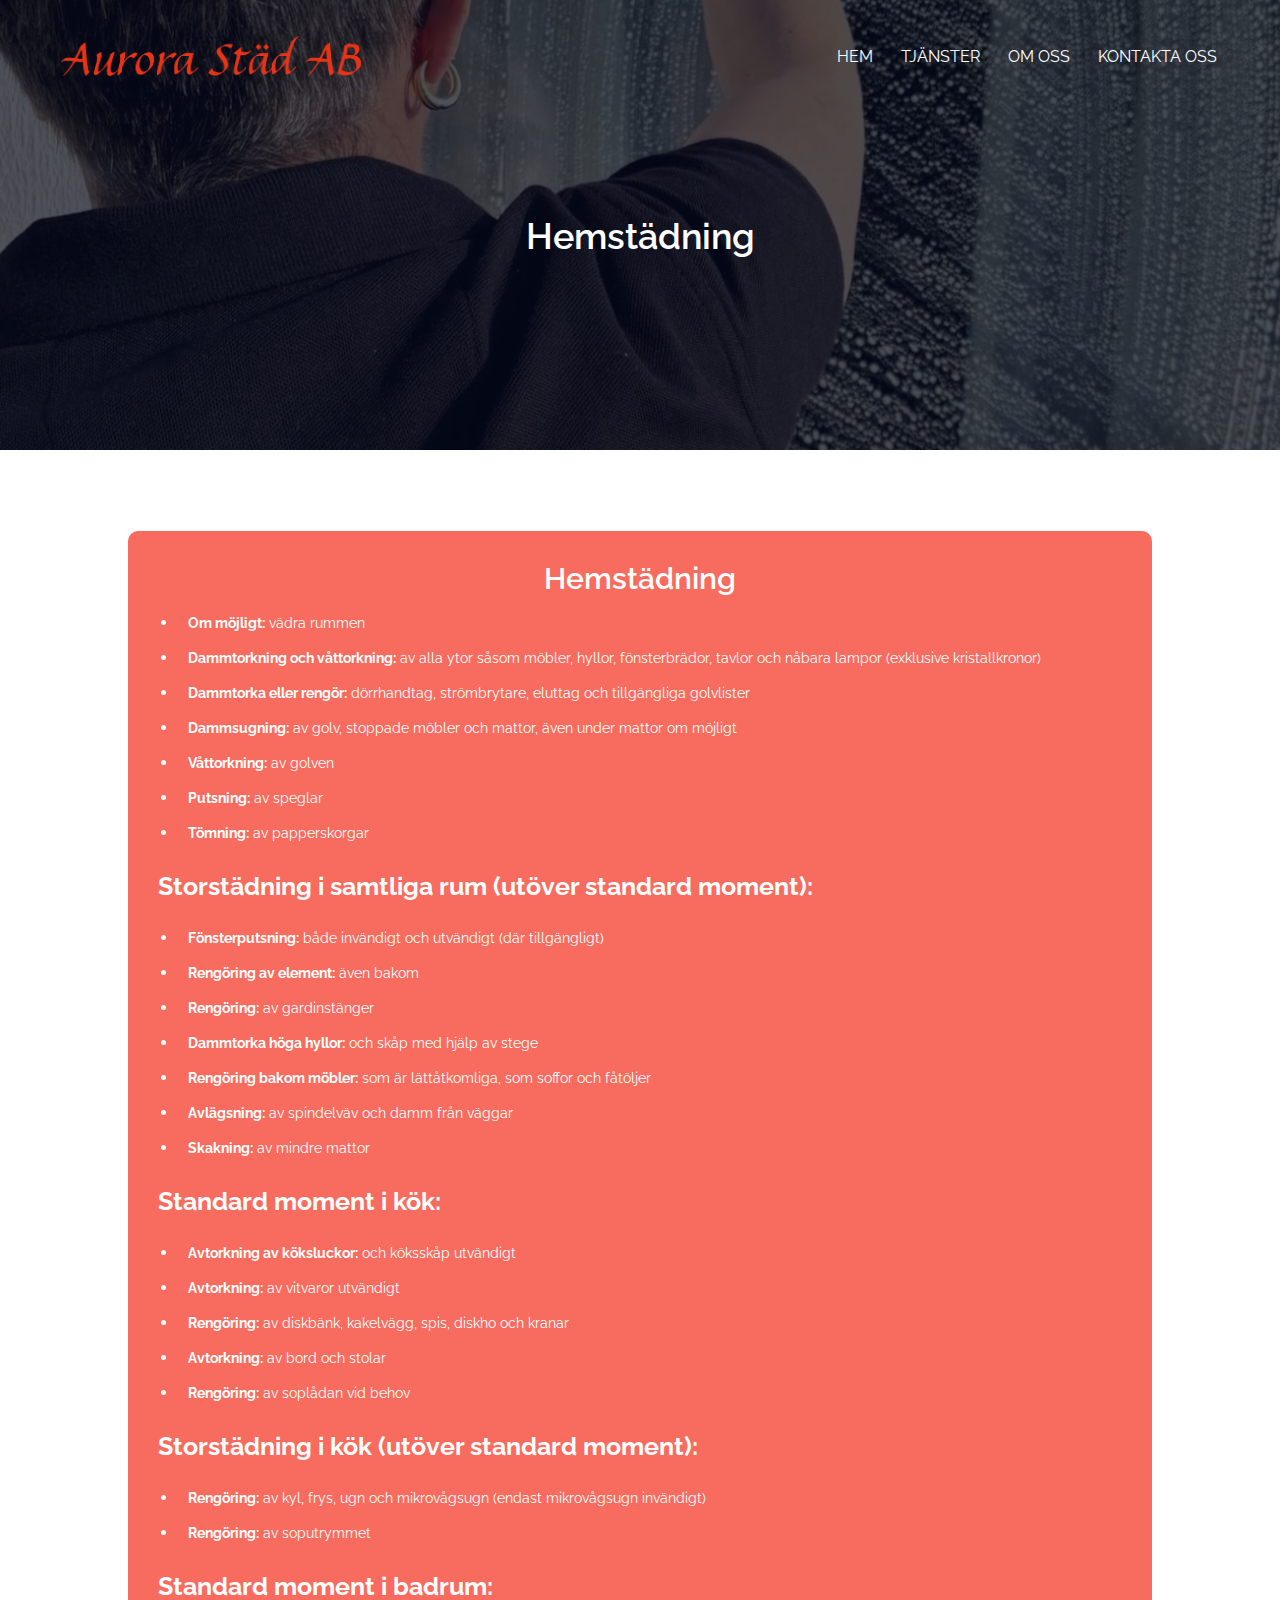
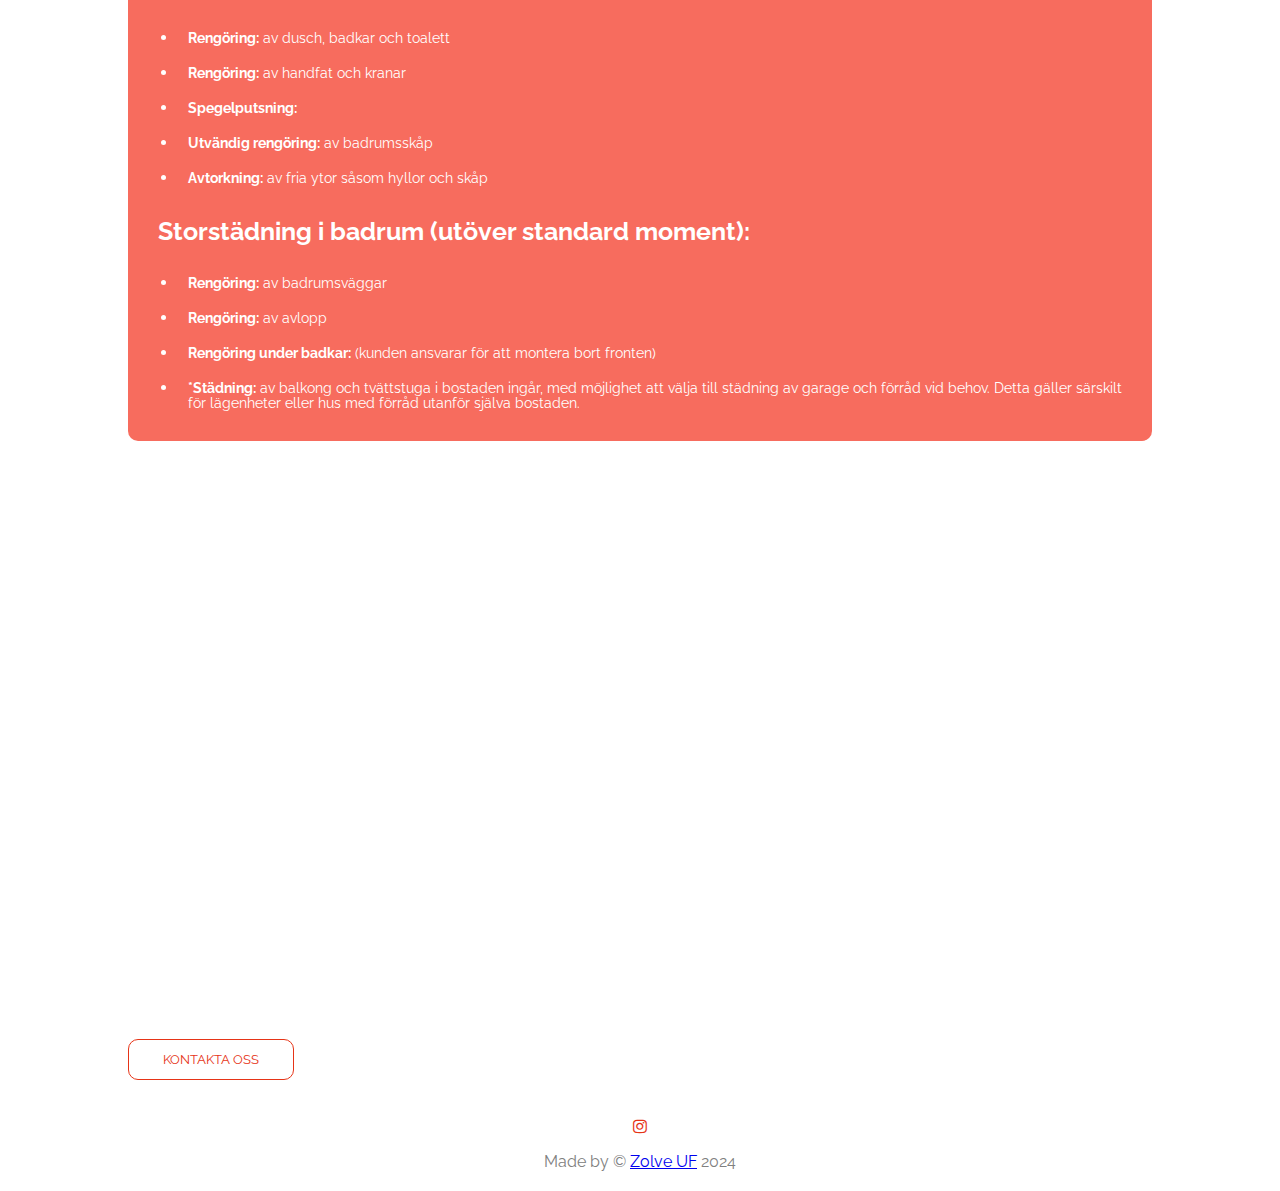
<file: tjänster.html>
<!DOCTYPE html>
<html lang="en">
<head>
    <meta charset="UTF-8">
    <meta name="viewport" content="width=device-width, initial-scale=1.0">
    <title>Hemstädning</title>
    <link rel="preconnect" href="https://fonts.googleapis.com">
    <link rel="preconnect" href="https://fonts.gstatic.com" crossorigin>
    <link href="https://fonts.googleapis.com/css2?family=Raleway:ital,wght@0,100..900;1,100..900&display=swap" rel="stylesheet">
    <link rel="stylesheet" href="styles1.css">
    <link rel="stylesheet" href="https://stackpath.bootstrapcdn.com/font-awesome/4.7.0/css/font-awesome.min.css">
    <link rel="stylesheet" href="https://unpkg.com/aos@next/dist/aos.css" />
    <link rel="icon" href="images/Aurora Städ - A.png">
    <script src="script.js"></script>



</head>

<!--HEADER SEKTION-->

<body>

    <section class="sub-header">
        <nav>
            <a href="index.html"><img src="images/Aurora Städ.png" alt=""></a>
            <div class="nav-links" id="navLinks">
                <i class="fa fa-times" onclick="hideMenu()"></i>
                <ul>
                    <li><a href="index.html">HEM</a></li>
                    <li class="dropdown">
                        <a href="#" id="dropdown-toggle">TJÄNSTER <i class="fa fa-chevron-down arrow"></i></a>
                        <ul class="dropdown-menu">
                            <li><a href="tjänster.html">HEMSTÄDNING</a></li>
                            <li><a href="flyttstädning.html">FLYTTSTÄDNING</a></li>
                            <li><a href="företag-tjänster.html">FÖRETAGSSTÄDNING</a></li>
                            <li><a href="fönsterputs-tjänster.html">FÖNSTERPUTS</a></li>
                            <li><a href="extra-tjänster.html">EXTRATJÄNSTER</a></li>

                        </ul>
                    </li>

                    <li><a href="about.html">OM OSS</a></li>
                    <li><a href="contact.html">KONTAKTA OSS</a></li>
                </ul>
            </div>
            <i class="fa fa-bars" onclick="showMenu()"></i>
        </nav>
        <h1>Hemstädning</h1>

    </section>

<!--TJÄNSTER-->

<section class="course1">

    <div class="row1">
        <div class="course-col1"  data-aos="fade-in">
            <h3>Hemstädning</h3>
            <ul>
                <li><p><strong>Om möjligt:</strong> vädra rummen</p></li>
                <li><p><strong>Dammtorkning och våttorkning:</strong> av alla ytor såsom möbler, hyllor, fönsterbrädor, tavlor och nåbara lampor (exklusive kristallkronor)</p></li>
                <li><p><strong>Dammtorka eller rengör:</strong> dörrhandtag, strömbrytare, eluttag och tillgängliga golvlister</p></li>
                <li><p><strong>Dammsugning:</strong> av golv, stoppade möbler och mattor, även under mattor om möjligt</p></li>
                <li><p><strong>Våttorkning:</strong> av golven</p></li>
                <li><p><strong>Putsning:</strong> av speglar</p></li>
                <li><p><strong>Tömning:</strong> av papperskorgar</p></li>
            
                <h2>Storstädning i samtliga rum (utöver standard moment):</h2>
                <li><p><strong>Fönsterputsning:</strong> både invändigt och utvändigt (där tillgängligt)</p></li>
                <li><p><strong>Rengöring av element:</strong> även bakom</p></li>
                <li><p><strong>Rengöring:</strong> av gardinstänger</p></li>
                <li><p><strong>Dammtorka höga hyllor:</strong> och skåp med hjälp av stege</p></li>
                <li><p><strong>Rengöring bakom möbler:</strong> som är lättåtkomliga, som soffor och fåtöljer</p></li>
                <li><p><strong>Avlägsning:</strong> av spindelväv och damm från väggar</p></li>
                <li><p><strong>Skakning:</strong> av mindre mattor</p></li>
            
                <h2>Standard moment i kök:</h2>
                <li><p><strong>Avtorkning av köksluckor:</strong> och köksskåp utvändigt</p></li>
                <li><p><strong>Avtorkning:</strong> av vitvaror utvändigt</p></li>
                <li><p><strong>Rengöring:</strong> av diskbänk, kakelvägg, spis, diskho och kranar</p></li>
                <li><p><strong>Avtorkning:</strong> av bord och stolar</p></li>
                <li><p><strong>Rengöring:</strong> av soplådan vid behov</p></li>
            
                <h2>Storstädning i kök (utöver standard moment):</h2>
                <li><p><strong>Rengöring:</strong> av kyl, frys, ugn och mikrovågsugn (endast mikrovågsugn invändigt)</p></li>
                <li><p><strong>Rengöring:</strong> av soputrymmet</p></li>
            
                <h2>Standard moment i badrum:</h2>
                <li><p><strong>Rengöring:</strong> av dusch, badkar och toalett</p></li>
                <li><p><strong>Rengöring:</strong> av handfat och kranar</p></li>
                <li><p><strong>Spegelputsning:</strong></p></li>
                <li><p><strong>Utvändig rengöring:</strong> av badrumsskåp</p></li>
                <li><p><strong>Avtorkning:</strong> av fria ytor såsom hyllor och skåp</p></li>
            
                <h2>Storstädning i badrum (utöver standard moment):</h2>
                <li><p><strong>Rengöring:</strong> av badrumsväggar</p></li>
                <li><p><strong>Rengöring:</strong> av avlopp</p></li>
                <li><p><strong>Rengöring under badkar:</strong> (kunden ansvarar för att montera bort fronten)</p></li>
            
                <li><p><strong>*Städning:</strong> av balkong och tvättstuga i bostaden ingår, med möjlighet att välja till städning av garage och förråd vid behov. Detta gäller särskilt för lägenheter eller hus med förråd utanför själva bostaden.</p></li>
            </ul>
            
        </div>

 

        <div class="course-col1"  data-aos="fade-in">
            <h3>Extra information</h3>
            <ul>
                <li><p><strong>Kostnadsfritt hembesök:</strong> där vi noggrant inspekterar bostaden och diskuterar kundens önskemål. Efter detta besök ger vi en preliminär prisoffert baserat på vår bedömning.</p></li>
                <li><p><strong>Inga extra kostnader:</strong> för bensin eller transport</p></li>
                <li><p><strong>Flexibla städtider:</strong> som passar din schemaläggning</p></li>
                <li><p><strong>Professionell personal:</strong> och erfaren personal</p></li>
                <li><p><strong>Allt ingår:</strong> alla nödvändiga städprodukter och utrustning ingår</p></li>
                <li><p><strong>Miljövänliga rengöringsmedel:</strong> tillgängliga</p></li>
                <li><p><strong>Försäkring:</strong> som täcker skador under städning</p></li>
                <li><p><strong>Städning enligt önskemål:</strong> och specifika behov</p></li>
                <li><p><strong>Support och kundservice:</strong> omedelbar tillgång</p></li>
                <li><p><strong>Kvalitetskontroll:</strong> regelbunden kvalitetskontroll och feedbacksystem</p></li>
                <li><p><strong>Flexibla betalningsalternativ:</strong> och fakturering</p></li>
            </ul>
            
        </div>
            
        
     </div>
     <a href="contact.html"><div class="hero-btn2">KONTAKTA OSS</div></a>
    </section>

    <!--FOOTER SEKTION-->

    <section class="footer">
        <div class="icons">
            <a target="_blank" href="https://www.instagram.com/aurorastadab/">
                <i class="fa fa-instagram"></i>
            </a>
        </div>
        <p>Made by &copy <a href="https://zolveuf.se/">Zolve UF</a> 2024</p>
    </section>

    <!--JAVASCRIPT FÖR MENY-->

    <script>

        var navLinks = document.getElementById("navLinks");
        var body = document.body;
        
        function showMenu() {
            navLinks.style.right = "0";
            body.classList.add("no-scroll"); // Lägg till klass för att förhindra scroll
        }
        
        function hideMenu() {
            navLinks.style.right = "-200px";
            body.classList.remove("no-scroll"); // Ta bort klass för att återställa scroll
        }
        
            </script>
        
            <script src="https://unpkg.com/aos@next/dist/aos.js"></script>
            <script>
            AOS.init();
            </script>
        
        <script>
        var navLinks = document.getElementById("navLinks");
        var body = document.body;
        var dropdownToggle = document.getElementById("dropdown-toggle");
        var dropdownMenu = document.querySelector(".dropdown-menu");
        
        function showMenu() {
            navLinks.style.right = "0";
            body.classList.add("no-scroll"); // Prevent scrolling
        }
        
        function hideMenu() {
            navLinks.style.right = "-200px";
            body.classList.remove("no-scroll"); // Re-enable scrolling
        }
        
        // Toggle the dropdown menu in mobile view
        dropdownToggle.addEventListener("click", function(e) {
            e.preventDefault(); // Prevent the default link behavior
            dropdownMenu.classList.toggle("active"); // Toggle the visibility of the dropdown
        });
        </script>
    
</body>

</html>
</file>
<file: styles1.css>
* {
    margin: 0;
    padding: 0;
    box-sizing: border-box;
    font-family: "Raleway", sans-serif;
}
html{
    scroll-behavior: smooth;
}
img{
    border-radius: 10px;
}
p{
    color: grey;
}
:root {
    --color1:  #E63417;
    --color2:  #F76C5E;
}

body.no-scroll {
    position: fixed;
    width: 100%;
}
.header {
    min-height: 100vh;
    width: 100%;
    background-image: linear-gradient(rgba(4,9,30,0.7), rgba(4,9,30,0.7)), url(images/hero-img.JPG);
    background-position: center;
    background-size: cover;
    position: relative;
}
nav {
    display: flex;
    padding: 2% 4%;
    justify-content: space-between;
    align-items: center;
}

nav a img {
    width: 25vw;
}

.nav-links {
    flex: 1;
    text-align: right;
}

.nav-links ul li {
    list-style: none;
    display: inline-block;
    padding: 8px 12px;
    position: relative;
}

.nav-links ul li a {
    color: white;
    text-decoration: none;
    font-size: 16px;
}

.nav-links ul li::after {
    content: '';
    width: 0%;
    height: 2px;
    background: var(--color1);
    display: block;
    margin: auto;
    transition: 0.5s;
}

.nav-links ul li:hover::after {
    width: 100%;
}

.text-box {
    width: 90%;
    color: white;
    position: absolute;
    top: 60%;
    left: 50%;
    transform: translate(-50%, -50%);
    text-align: center;
}

.text-box h1 {
    font-size: 50px;
}

.text-box p {
    margin: 10px 0 40px;
    font-size: 14px;
    color: white;
}

.hero-btn {
    display: inline-block;
    text-decoration: none;
    color: white;
    border: 1px solid #fff;
    padding: 12px 34px;
    font-size: 13px;
    border-radius: 10px;
    background: transparent;
    position: relative;
    cursor: pointer;
    transition: 1s;
}


.hero-btn:hover {
    border: 1px solid var(--color1);
    background: var(--color1);
}

nav .fa {
    display: none;
}

/*TJÄNSTER SEKTION*/

.course {
    width: 80%;
    margin: auto;
    text-align: center;
    padding-top: 100px;
}

h1 {
    font-size: 36px;
    font-weight: 600;
}

h3{
    color: #fff;
    text-align: center;
    font-weight: 600;
    margin: 10px 0;
}

.course-p {
    color: grey;
    font-size: 14px;
    font-weight: 400;
    line-height: 22px;
    padding: 10px;
}

.row {
    margin-top: 2%;
    display: flex;
    justify-content: space-evenly;
}

.course-col {
    flex-basis: 31%;
    background: var(--color1);
    border-radius: 10px;
    margin-bottom: 5%;
    padding: 20px 10px;
    box-sizing: border-box;
    transition: 0.5s;
    color: white;
    text-align: left;
    transition: 0.5s all ease;
}

.course-col p{
    color: white;
}

.hero-btn2 {
    display: inline-block;
    text-decoration: none;
    color: var(--color1);
    border: 1px solid var(--color1);
    padding: 12px 34px;
    margin-top: 0px;
    font-size: 13px;
    border-radius: 10px;
    background: transparent;
    position: relative;
    cursor: pointer;
    transition: 1s;
}

.hero-btn2:hover {
    border: 1px solid var(--color1);
    background: var(--color1);
    color: #fff;
}

/*BUDSKAP SEKTION*/

.campus {
    width: 80%;
    margin: auto;
    text-align: center;
    padding-top: 5rem;
}

.campus-col {
    flex-basis: 32%;
    border-radius: 10px;
    margin-bottom: 30px;
    margin-top: 0px;
    position: relative;
    overflow: hidden;
}

.campus-col img {
    width: 100%;
    display: block;
    filter: brightness(0%);
}

.layer {
    background: transparent;
    height: 100%;
    width: 100%;
    position: absolute;
    top: 0;
    left: 0;
    transition: 0.5s;
    background: var(--color1);
}
.layer h3{
    bottom: 49%;
    opacity: 1;
    color: #fff;
}
.layer h3 {
    width: 100%;
    font-weight: 700;
    font-size: 30px;
    bottom: 49%;
    left: 50%;
    transform: translateX(-50%);
    position: absolute;
    transition: 0.5s;
}

/*KUNDER SEKTION*/

.testimonial {
    width: 80%;
    margin: auto;
    padding-top: 2%;
    text-align: center;
}

.testimonial-col {
    flex-basis: 44%;
    border-radius: 10px;
    margin: 5px;
    margin-bottom: 5%;
    text-align: left;
    background: var(--color2);
    padding: 15px;
    cursor: pointer;
    display: flex;
}

.testimonial-col img {
    height: 40px;
    margin-left: 5px;
    margin-right: 30px;
    border-radius: 50%;
}

.testimonial-col p {
    padding: 0;
}

.testimonial-col p{
    color: #fff;
}

.testimonial-col h3 {
    margin-top: 15px;
    text-align: left;
}

.testimonial-col .fa {
    color: var(--color1);
}

/*CTA SEKTION*/

.cta {
    margin: 0px auto;
    width: 80%;
    background-image: linear-gradient(rgba(0, 0, 0, 0.7), rgba(0, 0, 0, 0.7)), url(images/kontakta-oss-img.jpg);
    background-position: center;
    background-size: cover;
    border-radius: 10px;
    text-align: center;
    padding: 50px 0;
}

.cta h1 {
    color: white;
    margin-bottom: 40px;
    padding: 0;
}

/*FOOTER SEKTION */

.footer {
    width: 100%;
    text-align: center;
    padding: 20px 0;
}

.footer h4 {
    margin-bottom: 20px;
    margin-top: 0px;
    font-weight: 600;
}

.icons .fa {
    color: var(--color1);
    margin: 0 5px;
    cursor: pointer;
    padding: 18px 0;
}

/*TJÄNSTER SIDA*/

.course1 {
    width: 80%;
    margin: auto;
    padding-top: 30px;
}

h1 {
    font-size: 36px;
    font-weight: 600;
}

.course1 h3{
    color: #fff;
    font-size: 30px;
}

.course1 ul li{
    margin-left: 40px;
}

.course1 ul li::marker{
    color: white;
}

.course1 p {
    color: #fff;
    text-align: left;
    font-size: 14px;
    font-weight: 400;
    line-height: 10vh;
    padding: 10px;
}

.row1 {
    margin-top: 5%;
}

.course-col1 {
    flex-basis: 31%;
    background: var(--color2);
    border-radius: 10px;
    margin-bottom: 5%;
    min-height: 250px;
    padding: 20px 10px;
    box-sizing: border-box;
    transition: 0.5s;
}
.course-col1 p{
    line-height: 15px;
}
.course-col1 h2{
    font-size: 25px;
    padding: 20px;
    color: white;
}

.hero-btn1 {
    display: inline-block;
    text-decoration: none;
    color: var(--color1);
    border: 1px solid var(--color1);
    padding: 12px 34px;
    margin-top: 20px;
    font-size: 13px;
    background: transparent;
    position: relative;
    cursor: pointer;
    transition: 1s;
}

.hero-btn1:hover {
    border: 1px solid var(--color1);
    color: white;
    background: var(--color1);
}

/*OM OSS SIDA*/

.sub-header {
    height: 50vh;
    width: 100%;
    background-image: linear-gradient(rgba(4, 9, 30, 0.7), rgba(4, 9, 30, 0.7)), url(images/hero-img.JPG);
    background-position: center;
    background-size: cover;
    text-align: center;
    color: #fff;
    position: relative;
}

.sub-header h1 {
    margin-top: 100px;
}

.about-us {
    width: 80%;
    margin: auto;
    padding-top: 80px;
    padding-bottom: 50px;
}

.about-col {
    flex-basis: 48%;
    padding: 30px 2px;
}

.about-col img {
    width: 100%;
}

.about-col h1 {
    padding-top: 0;
}

.about-col p {
    padding: 15px 0 25px;
    line-height: 30px;
}

.red-btn {
    border: 1px solid var(--color1);
    background: transparent;
    color: var(--color1);
}

.red-btn:hover {
    color: white;
}

/*KONTAKTA OSS SIDA*/

.contact-container{
    height: 50vh;
    display: flex;
    align-items: center;
    justify-content: space-evenly;
    margin-bottom: 10vh;
}
.contact-left{
    display: flex;
    flex-direction: column;
    align-items: center;
    gap: 20px;
}
.contact-inputs{
    width: 400px;
    height: 50px;
    border: none;
    outline: none;
    padding-left: 25px;
    font-weight: 500;
    color: var(--color1);
    border-radius: 50px;
    border: 2px solid #ff1234;

}
.contact-left textarea{
    height: 140px;
    padding-top: 15px;
    border-radius: 20px;
    border: 2px solid #ff1234;
    resize: none;
}
.contact-inputs:focus{
    border: 2px solid black;
}
.contact-inputs::placeholder{
    color: black;
}
.contact-left button{
    display: flex;
    align-items: center;
    padding: 15px 30px;
    font-size: 16px;
    color: var(--color1);
    gap: 10px;
    border: none;
    border-radius: 50px;
    cursor: pointer;
    border: 1px solid var(--color1);
}
.contact-left button img{
    height: 15px;
    color: #ff1234;
}
.location{
    width: 80%;
    margin: auto;
    padding: 80px 0;
}
.location iframe{
    width: 100%;
}

.contact-us{
    width: 80%;
    margin: auto;
}

.contact-col{
    flex-basis: 48%;
    margin-bottom: 30px;
}
.contact-col div{
    display: flex;
    align-items: center;
    margin-bottom: 40px;
}
.contact-col div .fa{
    font-size: 28px;
    color: var(--color1);
    margin: 10px;
    margin-right: 30px;
}
.contact-col div p{
    padding: 0;
}
.contact-col div h5{
    font-size: 20px;
    margin-bottom: 5px;
    color: #555;
    font-weight: 500;
}


/*INFINITY ROLLING LOGOS*/

* {
    margin: 0;
    padding: 0;
    box-sizing: border-box;
}

nav img {
    width: 190px;
    padding: 10px 10px;
}

@keyframes slide {
    from {
        transform: translateX(0);
    }
    to {
        transform: translateX(-100%);
    }
}

.logos{
    overflow: hidden;
    padding: 100px 0;
    white-space: nowrap;
    background-color: white;
    position: relative;
}

.logos:before,
.logos:after{
    position: absolute;
    top: 0;
    content: "";
    z-index: 2;
    width: 250px;
    height: 100%;
}

.logos:before {
    left: 0;
    background: linear-gradient(to left, rgba(255, 255, 255, 0), white);
}

.logos:after {
    right: 0;
    background: linear-gradient(to right, rgba(255, 255, 255, 0), white);
}

.logos-slide{
    display: inline-block;
    animation: 15s slide infinite linear;
}

.logos-slide img{
    height: 50px;
    margin: 0 40px;
}

/*Media Queries*/

@media (max-width: 700px) {

    .text-box h1 {
        font-size: 20px;
    }

    .contact-inputs{
        width: 80vw;
    }

    nav a img {
        width: 60vw;
    }

    .header {
        min-height: 80vh;
    }
    
    .nav-links ul li {
        display: block;
    }
    
    .nav-links {
        position: absolute;
        background: var(--color1);
        height: 100vh;
        width: 200px;
        top: 0;
        right: -200px;
        text-align: left;
        z-index: 2;
        transition: 0.5s;
    }

    .course1 ul li p {
        color: #fff;
        text-align: left;
        font-size: 14px;
        font-weight: 400;
        line-height: 15px;
        padding: 10px;
    }
    
    nav .fa {
        display: block;
        color: #fff;
        margin: 10px;
        font-size: 22px;
        cursor: pointer;
    }
    
    .nav-links ul {
        padding: 15px;
    }
    
    .row {
        flex-direction: column;
    }
    
    .course-col, .campus-col, .testimonial-col {
        flex-basis: 100%;
        margin-bottom: 20px;
    }

    .testimonial-col img {
        margin-left: 0px;
        margin-right: 15px;
    }

    .cta h1 {
        font-size: 24px;
    }

    .course1 p {
        line-height: 5px;
    }

.campus {
    width: 80%;
    margin: auto;
    text-align: center;
    padding-top: 50px;
}

.campus-col {
    flex-basis: 32%;
    border-radius: 10px;
    margin-bottom: 30px;
    position: relative;
    overflow: hidden;
}
.campus-col img {
    width: 100%;
    display: block;
    height: 200px;
}

.layer {
    background: transparent;
    height: 100%;
    width: 100%;
    position: absolute;
    top: 0;
    left: 0;
    transition: 0.5s;
    background: var(--color1);
}

.layer h3 {
    width: 100%;
    font-weight: 700;
    color: white;
    font-size: 30px;
    bottom: 75px;
    left: 50%;
    transform: translateX(-50%);
    position: absolute;
}
.layer:hover h3 {
    width: 100%;
    font-weight: 500;
    color: white;
    font-size: 26px;
    bottom: 75px;
    left: 50%;
    transform: translateX(-50%);
    position: absolute;
}

    html, body {
        overflow-x: hidden;
    }

}

.tre{
    padding: 0 2rem; 
}
.tre h1{
    text-align: center;
    padding-top: 5rem;
}
.tre p{
    text-align: center;
}
.tre-content{
    display: grid;
    grid-template-columns: repeat(auto-fit, minmax(250px, 1fr)); 
    align-items: center;
    gap: 2rem;
    padding-top: 3rem;
}
.box{
    position: relative;
}
.box img {
    width: 100%;
    height: auto;
    object-fit: cover;
    border-radius: 10px;
    filter: brightness(70%);
    transition: filter 0.3s cubic-bezier(0.499, .05, .55, .95), transform 0.3s cubic-bezier(0.499, .05, .55, .95);
    will-change: filter, transform;
    display: block;
}

.box img:hover {
    filter: brightness(90%);
    transform: scale(1.04);
    cursor: pointer;
}

.box h4{
    position: absolute;
    left: 25px;
    bottom: 65px;
    font-size: 20px;
    font-weight: 700;
    color: #fff; 
}

.center-btn{
    text-align: center;
    margin-top: 4rem;
}

.center-text{
    text-align: center;
}
.center-text h2{
    font-size: var(--h2-font);
    font-weight: 800;
}

.tre {
    width: 80%;
    margin: auto;
}

.tre-content {
    display: grid;
    grid-template-columns: repeat(4, 1fr); /* Four columns for larger screens */
    gap: 1.5rem;
    padding-top: 3rem;
}

.box {
    position: relative;
    overflow: hidden;
    width: 100%; /* Ensure each box takes full width of grid column */
    height: 200px; /* Set a fixed height for uniformity */
}

.box img {
    width: 100%;
    height: 100%;
    object-fit: cover;
    border-radius: 10px;
    filter: brightness(70%);
    transition: all .3s cubic-bezier(0.499, .05, .55, .95);
    will-change: filter;
}

.box h4 {
    position: absolute;
    left: 25px;
    bottom: 65px;
    font-size: 20px;
    font-weight: 700;
    color: #fff;
}

.box img:hover {
    filter: brightness(90%);
    transform: scale(1.04);
    cursor: pointer;
}

.center-btn {
    text-align: center;
    margin-top: 4rem;
}

.center-text {
    text-align: center;
}

.center-text h2 {
    font-size: var(--h2-font);
    font-weight: 800;
}


@media (max-width: 1200px) {
    .tre-content {
        grid-template-columns: repeat(3, 1fr); 
    }
}

@media (max-width: 900px) {
    .tre-content {
        grid-template-columns: repeat(2, 1fr); 
    }
}

@media (max-width: 600px) {
    .tre-content {
        grid-template-columns: 1fr; 
        gap: 1rem;
    }
}

/* Dropdown Menu Styles */
.dropdown {
    position: relative;
    display: inline-block;
}

.dropdown-menu {
    display: none;
    position: absolute;
    text-align: left;
    background-color: var(--color2);
    min-width: 160px;
    box-shadow: 0px 8px 16px 0px rgba(0,0,0,0.2);
    z-index: 1;
    border-radius: 10px;
    top: 100%; 
    left: 0;
}
.arrow {
    font-size: 0.8em; 
    margin-left: 5px;
    color: white;
    transition: transform 0.3s ease;
}

.dropdown.active .arrow {
    transform: rotate(180deg); /* Rotate arrow when menu is open */
}

.dropdown-menu li {
    list-style: none;
}

.dropdown-menu li a {
    color: white;
    padding: 12px 16px;
    text-decoration: none;
    display: block;
}

.dropdown:hover .dropdown-menu {
    display: block;
}

/* General Styles for Dropdown Menu */
.nav-links .dropdown {
    position: relative;
    display: inline-block;
    font-size: 16px; /* Adjust base font size for alignment */
}

.nav-links .dropdown a {
    display: flex;
    align-items: center;
}

.nav-links .dropdown i {
    font-size: 0.8em; 
    margin-left: 5px; 
    vertical-align: middle; 
}

/* Dropdown Menu Styling */

.nav-links .dropdown-menu li {
    list-style: none;
}

.nav-links .dropdown-menu li a {
    color: white;
    padding: 12px 16px;
    text-decoration: none;
    display: block;
}

.nav-links .dropdown-menu li a:hover {
    background-color: var(--color2);
}

/* Mobile View */
@media (max-width: 700px) {
    .nav-links ul {
        padding: 15px;
    }

    .nav-links .dropdown-menu {
        width: 85%;
        position: static;
        box-shadow: none;
        background-color: var(--color2);
    }

    .nav-links .dropdown-menu li {
        text-align: left;
        margin: 0;
    }

    .nav-links .dropdown-menu li a {
        padding: 5px;
        margin-left: -25px;
    }
}
</file>
